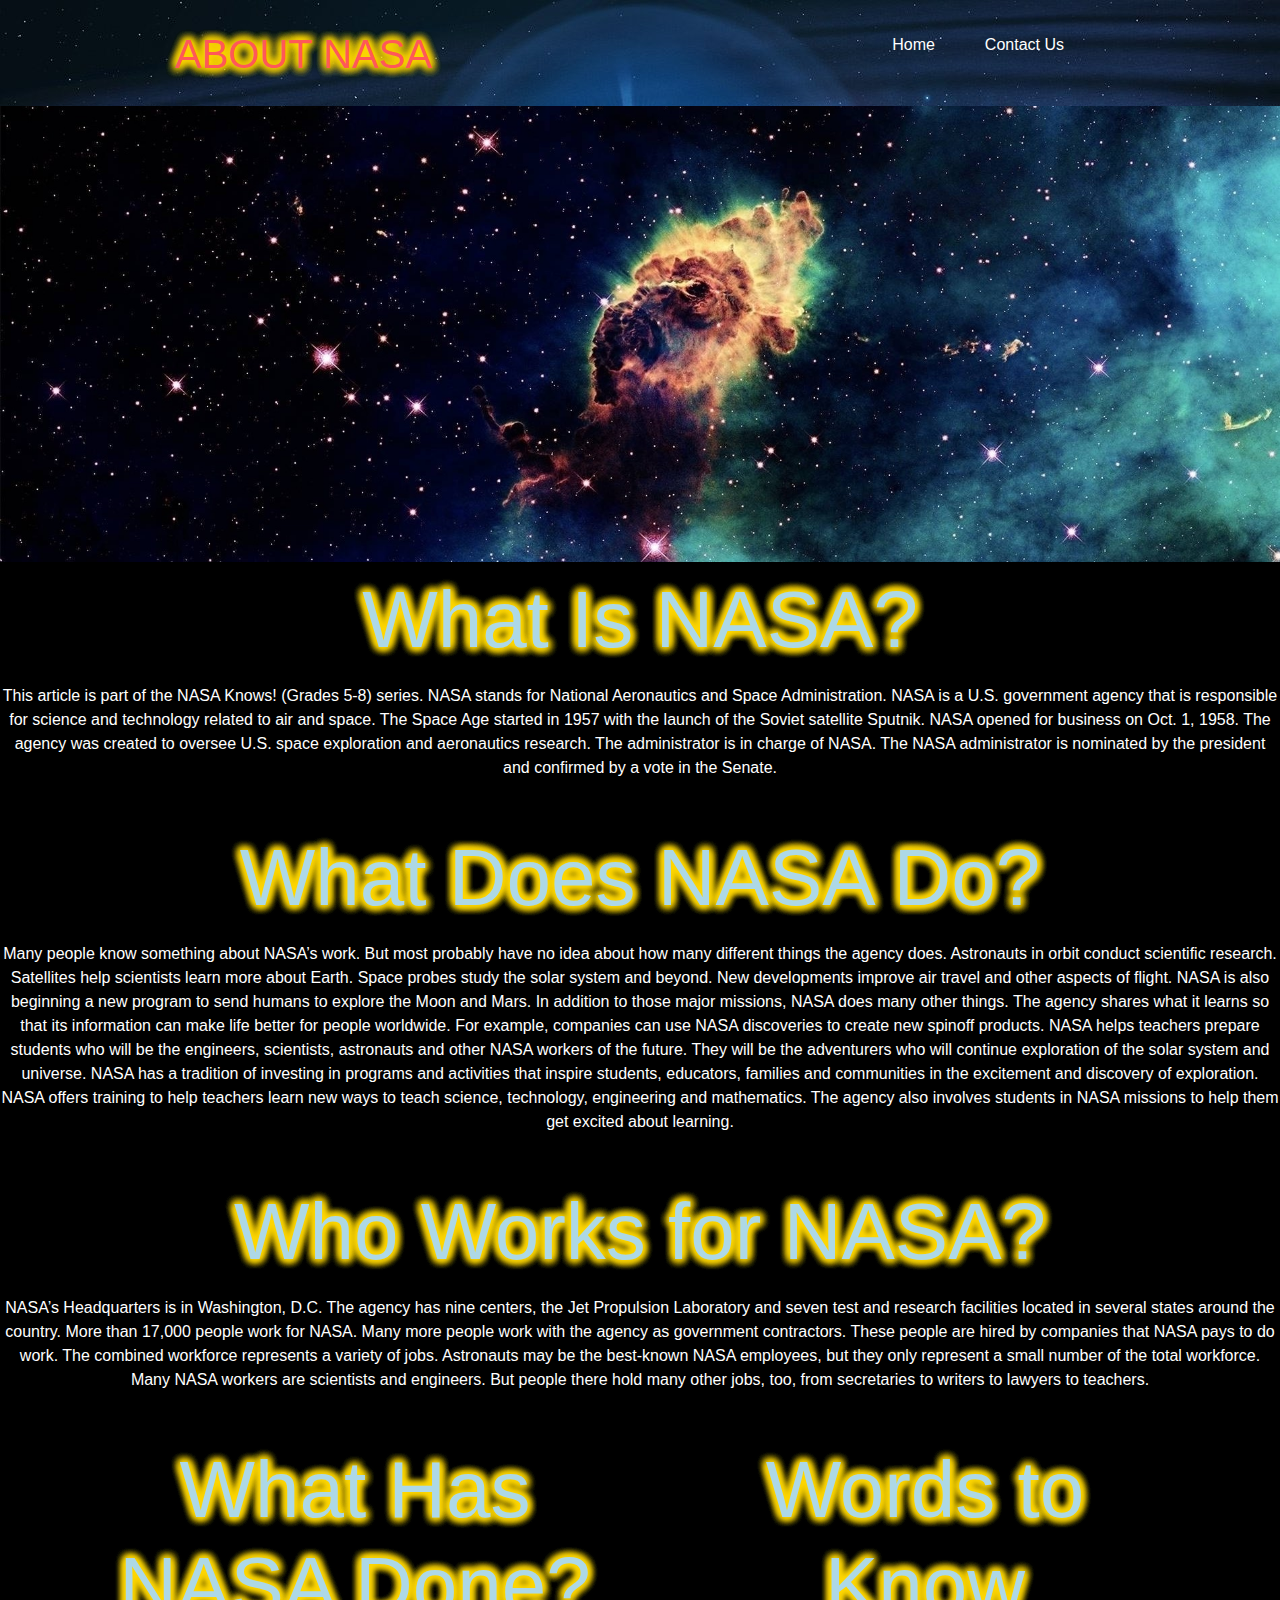
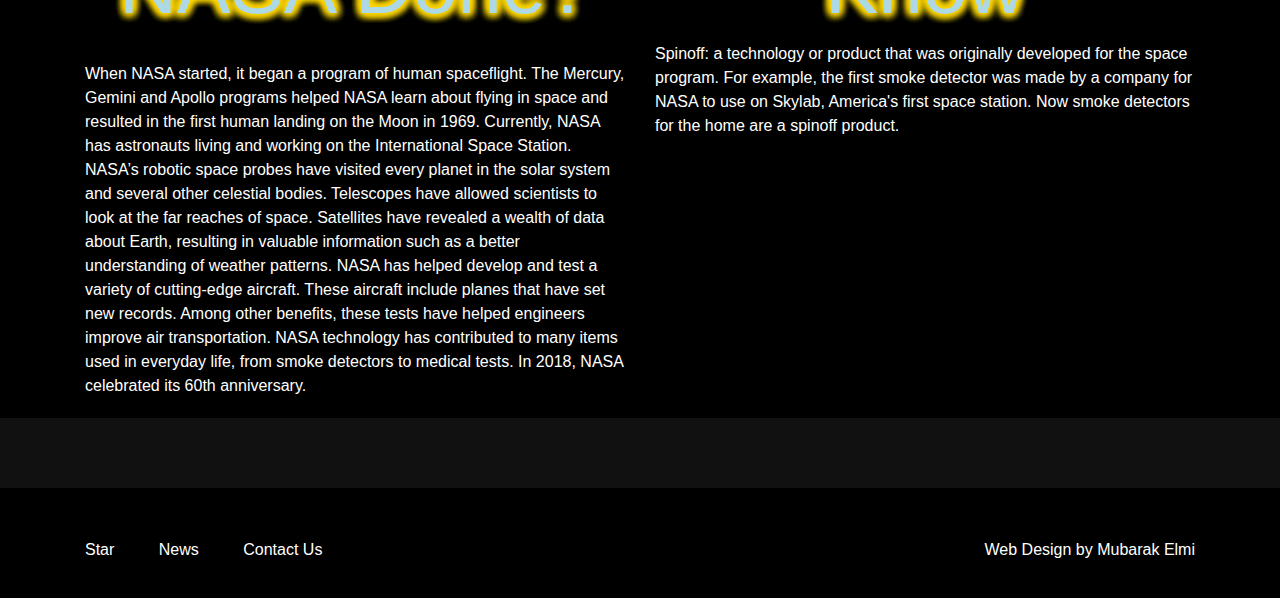
<file: About Nasa.html>
<!DOCTYPE html>
<html lang="en">
<head>
<title>Universe</title>
<link rel="stylesheet" href="https://stackpath.bootstrapcdn.com/bootstrap/4.4.1/css/bootstrap.min.css" 
<link rel="stylesheet" href="https://stackpath.bootstrapcdn.com/font-awesome/4.7.0/css/font-awesome.min.css"
<script src="https://code.jquery.com/jquery-3.4.1.slim.min.js" 
<script src="https://cdn.jsdelivr.net/npm/popper.js@1.16.0/dist/umd/popper.min.js" 
<script src="https://stackpath.bootstrapcdn.com/bootstrap/4.4.1/js/bootstrap.min.js" 
<script src="https://kit.fontawesome.com/a076d05399.js"></script>
  <meta charset="UTF-8">
  <meta name="viewport" content="width=device-width, initial-scale=1.0">
  <meta http-equiv="X-UA-Compatible" content="ie=edge">
  <title>Universe</title>

  <link rel="stylesheet" href="style.css" />
</head>
<body style="background-color:black;">
<header style="background-image: url('foto/gfgf.jpg');">
    <div class="container">
      <div class="brand">
        <h2><span>ABOUT NASA</span></h2>
      </div>

      <div class="mobile-nav">
        <a href="#" class="open-menu">MENU</a>
      </div>

      <nav class="navbar">
        <ul class="menu">
          <li class="menu-item">
            <a href="index.html">Home</a>
          </li>
         
          <li class="menu-item">
            <a href="contact Us.html">Contact Us</a>
          </li>
        </ul>
        <a href="#" class="close-menu">Close Menu</a>
      </nav>
    </div>
  </header>
<img src="foto/Universal-Knowledge1.jpg" class="img-fluid" alt="Responsive image">
<br/>
<h2><center style="color:lightblue">What Is NASA?</center></h2>
<p><center style="color:white">This article is part of the NASA Knows! (Grades 5-8) series.

NASA stands for National Aeronautics and Space Administration. NASA is a U.S. government agency that is responsible for science and technology related to air and space. The Space Age started in 1957 with the launch of the Soviet satellite Sputnik.

NASA opened for business on Oct. 1, 1958. The agency was created to oversee U.S. space exploration and aeronautics research.

The administrator is in charge of NASA. The NASA administrator is nominated by the president and confirmed by a vote in the Senate.</center></p>
<br/>
<h2><center style="color:lightblue">What Does NASA Do?</center></h2>
<p><center style="color:white">Many people know something about NASA’s work. But most probably have no idea about how many different things the agency does. Astronauts in orbit conduct scientific research. Satellites help scientists learn more about Earth. Space probes study the solar system and beyond. New developments improve air travel and other aspects of flight. NASA is also beginning a new program to send humans to explore the Moon and Mars. In addition to those major missions, NASA does many other things. The agency shares what it learns so that its information can make life better for people worldwide. For example, companies can use NASA discoveries to create new spinoff products.

NASA helps teachers prepare students who will be the engineers, scientists, astronauts and other NASA workers of the future. They will be the adventurers who will continue exploration of the solar system and universe. NASA has a tradition of investing in programs and activities that inspire students, educators, families and communities in the excitement and discovery of exploration. NASA offers training to help teachers learn new ways to teach science, technology, engineering and mathematics. The agency also involves students in NASA missions to help them get excited about learning.</center></p>
<br/>
<h2><center style="color:lightblue">Who Works for NASA?</center></h2>
<p><center style="color:white">NASA’s Headquarters is in Washington, D.C. The agency has nine centers, the Jet Propulsion Laboratory and seven test and research facilities located in several states around the country. More than 17,000 people work for NASA. Many more people work with the agency as government contractors. These people are hired by companies that NASA pays to do work. The combined workforce represents a variety of jobs. Astronauts may be the best-known NASA employees, but they only represent a small number of the total workforce. Many NASA workers are scientists and engineers. But people there hold many other jobs, too, from secretaries to writers to lawyers to teachers.</center></p>
<br/>
<section id="about">
 <div class="container">
 <div class="row">
 <div class="col-md-6">
 <h2 style="color:lightblue">What Has NASA Done?</h2>
 <div class="about-content"style="color:white" >
When NASA started, it began a program of human spaceflight. The Mercury, Gemini and Apollo programs helped NASA learn about flying in space and resulted in the first human landing on the Moon in 1969. Currently, NASA has astronauts living and working on the International Space Station.

NASA’s robotic space probes have visited every planet in the solar system and several other celestial bodies. Telescopes have allowed scientists to look at the far reaches of space. Satellites have revealed a wealth of data about Earth, resulting in valuable information such as a better understanding of weather patterns.

NASA has helped develop and test a variety of cutting-edge aircraft. These aircraft include planes that have set new records. Among other benefits, these tests have helped engineers improve air transportation. NASA technology has contributed to many items used in everyday life, from smoke detectors to medical tests.

In 2018, NASA celebrated its 60th anniversary.
 </div>
 
 </div>
 <div class="col-md-6">
 <h2 style="color:lightblue">Words to Know</h2>
<p style="color:white">Spinoff: a technology or product that was originally developed for the space program. For example, the first smoke detector was made by a company for NASA to use on Skylab, America's first space station. Now smoke detectors for the home are a spinoff product.</p>
 </div>
</section>
<!----Footer----->
<footer class="ct-footer">
                <div class="ct-footer-post">
                    <div class="container">
                        <div class="inner-left">
                            <ul>
                                <li>
                                    <a href="https://stars.chromeexperiments.com/">Star</a>
                                </li>
                                <li>
                                    <a href="index.html">News</a>
                                </li>
                                <li>
                                    <a href="contact Us.html">Contact Us</a>
                                </li>
                            </ul>
                        </div>
                        <div class="inner-right">
                         
                            <p>
                               Web Design by Mubarak Elmi 
                            </p>
                        </div>
                    </div>
                </div>
            </footer>

</body>
</html>
</file>
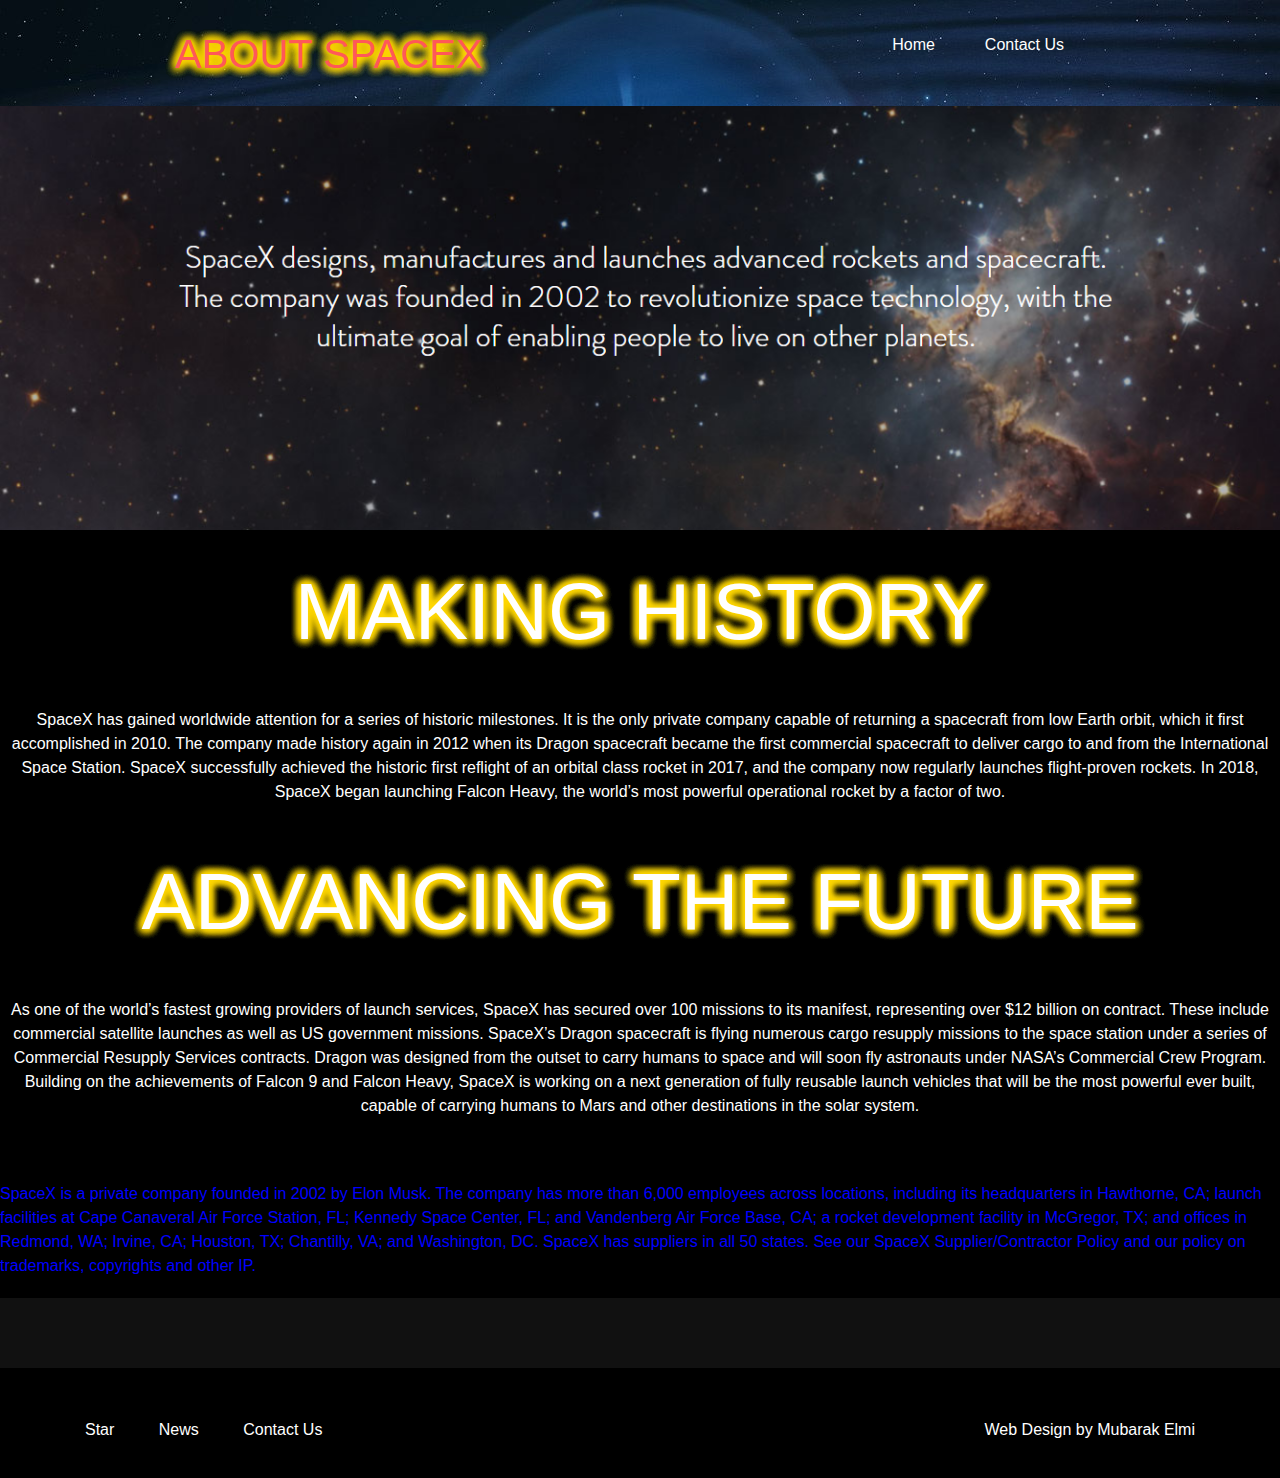
<file: ABOUT SPACEX.html>
<!DOCTYPE html>
<html lang="en">
<head>
<title>Universe</title>
<link rel="stylesheet" href="https://stackpath.bootstrapcdn.com/bootstrap/4.4.1/css/bootstrap.min.css" 
<link rel="stylesheet" href="https://stackpath.bootstrapcdn.com/font-awesome/4.7.0/css/font-awesome.min.css"
<script src="https://code.jquery.com/jquery-3.4.1.slim.min.js" 
<script src="https://cdn.jsdelivr.net/npm/popper.js@1.16.0/dist/umd/popper.min.js" 
<script src="https://stackpath.bootstrapcdn.com/bootstrap/4.4.1/js/bootstrap.min.js" 
<script src="https://kit.fontawesome.com/a076d05399.js"></script>
  <meta charset="UTF-8">
  <meta name="viewport" content="width=device-width, initial-scale=1.0">
  <meta http-equiv="X-UA-Compatible" content="ie=edge">
  <title>Universe</title>

  <link rel="stylesheet" href="style.css" />
</head>
<body style="background-color:black;">
<header style="background-image: url('foto/gfgf.jpg');">
    <div class="container">
      <div class="brand">
        <h2><span>ABOUT SPACEX</span></h2>
      </div>

      <div class="mobile-nav">
        <a href="#" class="open-menu">MENU</a>
      </div>

      <nav class="navbar">
        <ul class="menu">
          <li class="menu-item">
            <a href="index.html">Home</a>
          </li>
          
          <li class="menu-item">
            <a href="contact Us.html">Contact Us</a>
          </li>
        </ul>
        <a href="#" class="close-menu">Close Menu</a>
      </nav>
    </div>
  </header>
<img src="foto/Ekran Görüntüsü34.png" class="img-fluid" alt="Responsive image">
<br/>
<br/>
<h2 ><center style="color:white">MAKING HISTORY</center></h2>
<br/>
<p ><center style="color:white">SpaceX has gained worldwide attention for a series of historic milestones. It is the only private company capable of returning a spacecraft from low Earth orbit, which it first accomplished in 2010. The company made history again in 2012 when its Dragon spacecraft became the first commercial spacecraft to deliver cargo to and from the International Space Station.

SpaceX successfully achieved the historic first reflight of an orbital class rocket in 2017, and the company now regularly launches flight-proven rockets. In 2018, SpaceX began launching Falcon Heavy, the world’s most powerful operational rocket by a factor of two.</center></p>
<br/>
<h2 ><center style="color:white">ADVANCING THE FUTURE</center></h2>
<br/>
<p ><center style="color:white"> As one of the world’s fastest growing providers of launch services, SpaceX has secured over 100 missions to its manifest, representing over $12 billion on contract. These include commercial satellite launches as well as US government missions. SpaceX’s Dragon spacecraft is flying numerous cargo resupply missions to the space station under a series of Commercial Resupply Services contracts. Dragon was designed from the outset to carry humans to space and will soon fly astronauts under NASA’s Commercial Crew Program.

Building on the achievements of Falcon 9 and Falcon Heavy, SpaceX is working on a next generation of fully reusable launch vehicles that will be the most powerful ever built, capable of carrying humans to Mars and other destinations in the solar system.</center></p>
<br/>
<br/>
<p style="color:blue">SpaceX is a private company founded in 2002 by Elon Musk. The company has more than 6,000 employees across locations, including its headquarters in Hawthorne, CA; launch facilities at Cape Canaveral Air Force Station, FL; Kennedy Space Center, FL; and Vandenberg Air Force Base, CA; a rocket development facility in McGregor, TX; and offices in Redmond, WA; Irvine, CA; Houston, TX; Chantilly, VA; and Washington, DC. SpaceX has suppliers in all 50 states. See our SpaceX Supplier/Contractor Policy and our policy on trademarks, copyrights and other IP.</p>

<!----Footer----->
<footer class="ct-footer">
                <div class="ct-footer-post">
                    <div class="container">
                        <div class="inner-left">
                            <ul>
                                <li>
                                    <a href="https://stars.chromeexperiments.com/">Star</a>
                                </li>
                                <li>
                                    <a href="index.html">News</a>
                                </li>
                                <li>
                                    <a href="contact Us.html">Contact Us</a>
                                </li>
                            </ul>
                        </div>
                        <div class="inner-right">
                         
                            <p>
                               Web Design by Mubarak Elmi 
                            </p>
                        </div>
                    </div>
                </div>
            </footer>

</body>
</html>
</file>
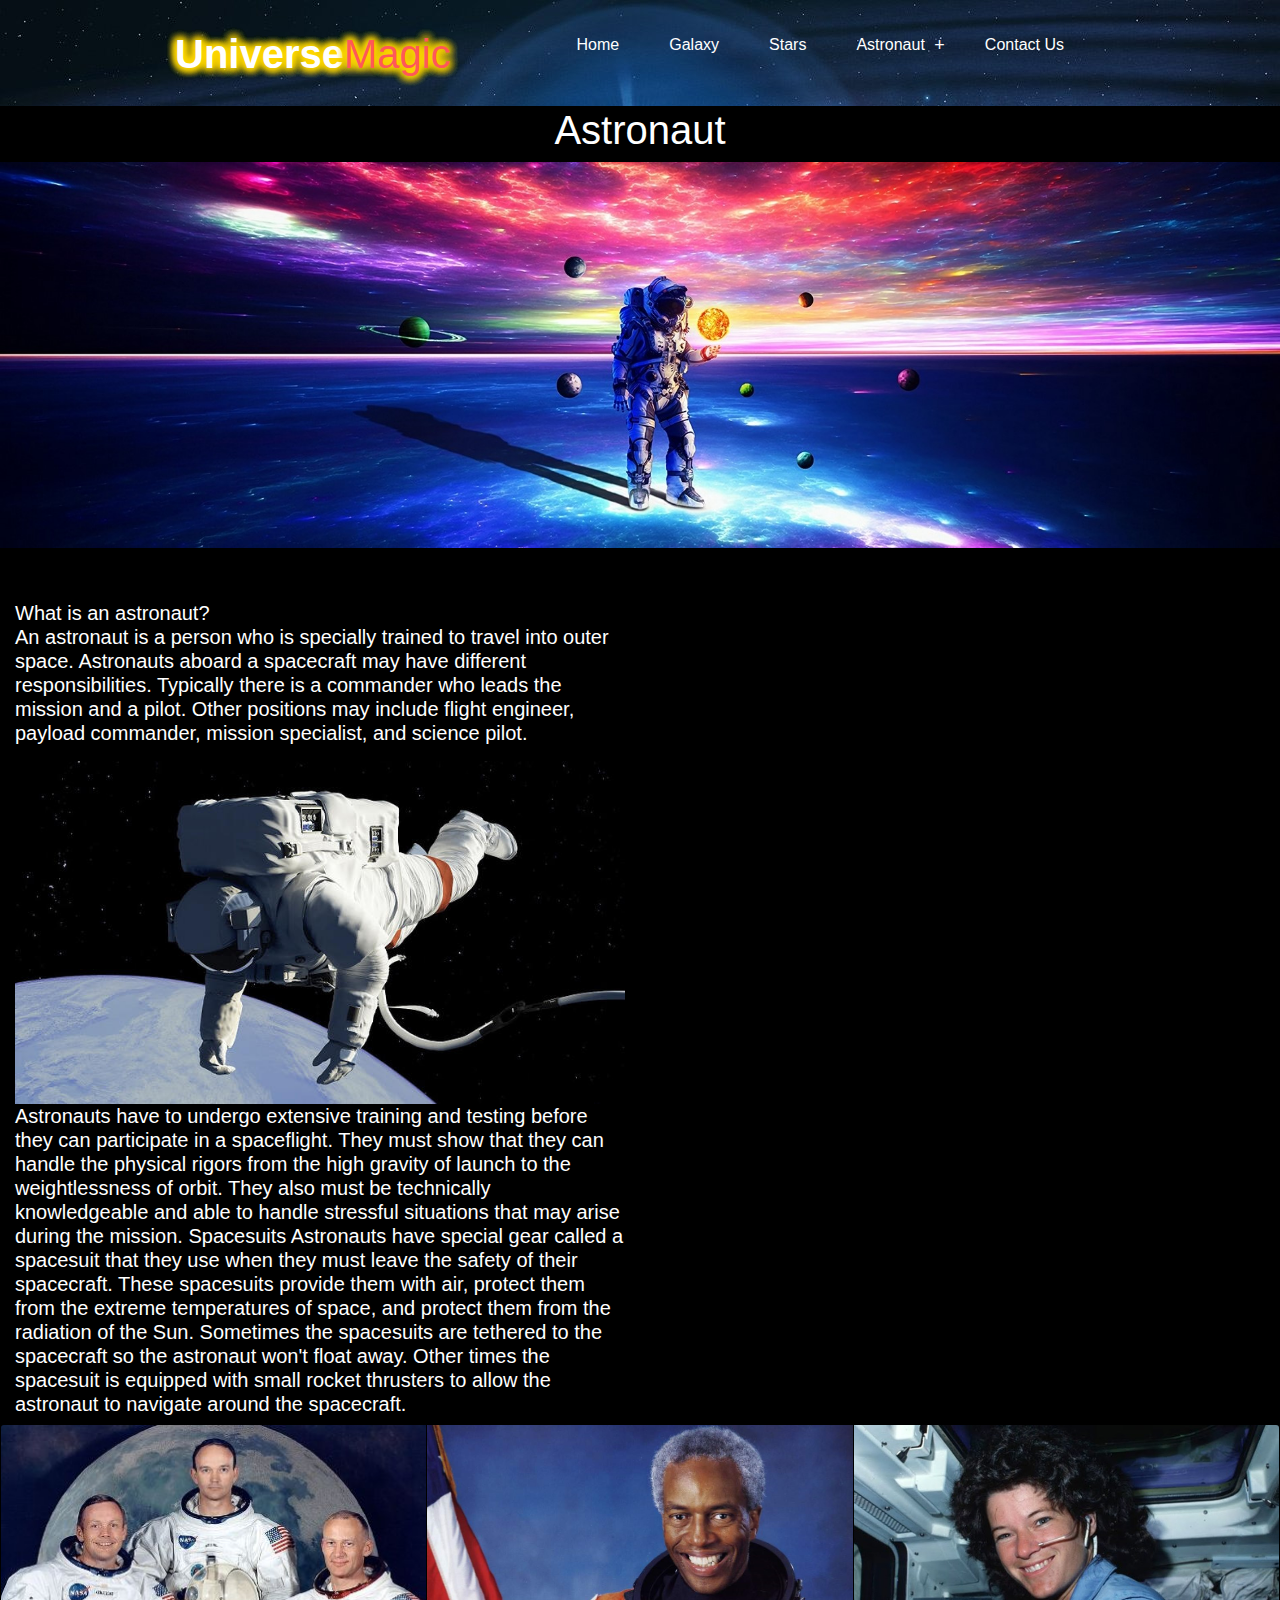
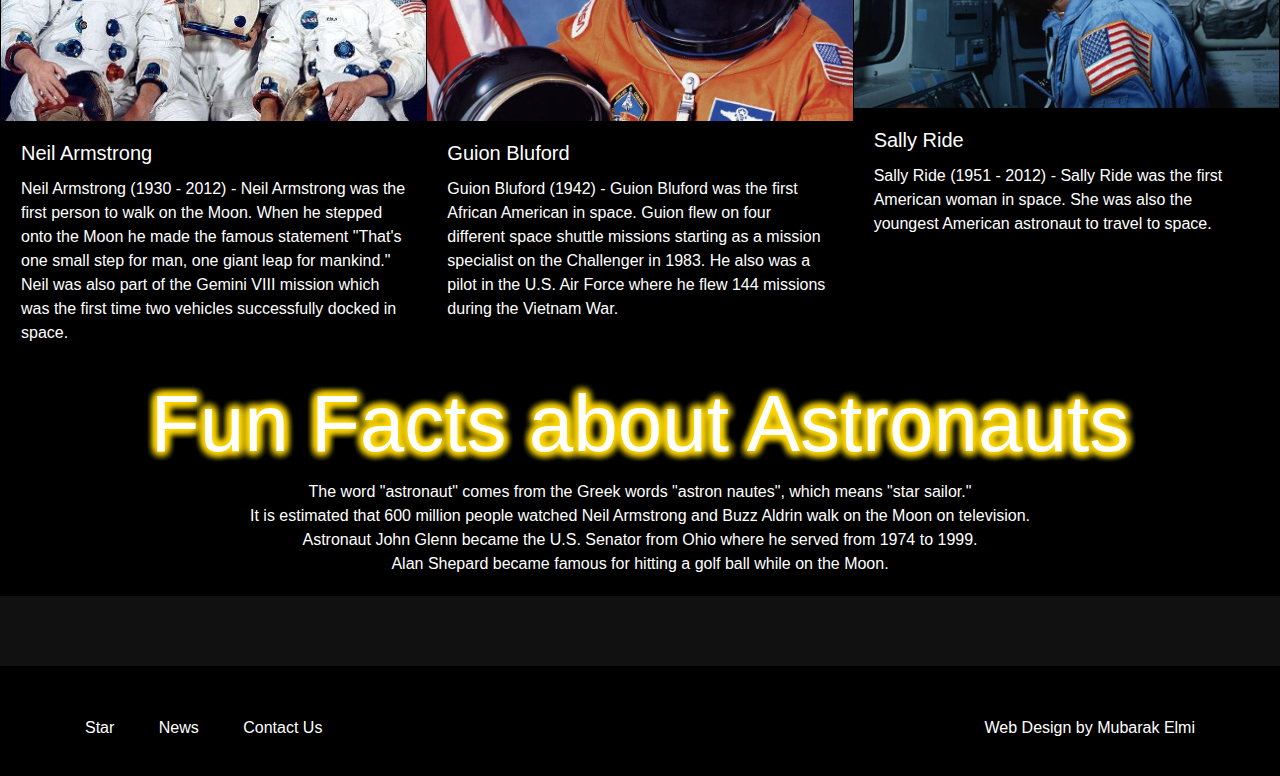
<file: Astronaut.html>
<!DOCTYPE html>
<html lang="en">
<head>
<link rel="stylesheet" href="https://stackpath.bootstrapcdn.com/bootstrap/4.4.1/css/bootstrap.min.css" 
<link rel="stylesheet" href="https://stackpath.bootstrapcdn.com/font-awesome/4.7.0/css/font-awesome.min.css"
<script src="https://code.jquery.com/jquery-3.4.1.slim.min.js" 
<script src="https://cdn.jsdelivr.net/npm/popper.js@1.16.0/dist/umd/popper.min.js" 
<script src="https://stackpath.bootstrapcdn.com/bootstrap/4.4.1/js/bootstrap.min.js" 
<script src="https://kit.fontawesome.com/a076d05399.js"></script>
  <meta charset="UTF-8">
  <meta name="viewport" content="width=device-width, initial-scale=1.0">
  <meta http-equiv="X-UA-Compatible" content="ie=edge">
  <title>Universe</title>

  <link rel="stylesheet" href="style.css" />
</head>
<body style="background-color:black;">
<header style="background-image: url('foto/gfgf.jpg');">
    <div class="container">
      <div class="brand">
        <h2>Universe<span>Magic</span></h2>
      </div>

      <div class="mobile-nav">
        <a href="#" class="open-menu">MENU</a>
      </div>

      <nav class="navbar">
        <ul class="menu">
          <li class="menu-item">
            <a href="index.html">Home</a>
          </li>
          <li class="menu-item">
            <a href="Galaxy.html">Galaxy</a>
          </li>
		   <li class="menu-item">
            <a href="https://stars.chromeexperiments.com/">Stars</a>
          </li>
          <li class="menu-item has-sub-menu">
            <a href="Astronaut.html">Astronaut</a>

            <ul class="sub-menu">
              <li class="menu-item">
                <a href="Nasa.html">Nasa</a>
              </li>
              
              <li class="menu-item has-sub-menu">
                <a href="space x.html">space x</a>
                
                <ul class="sub-menu">
                  <li class="menu-item">
                    <a href="Moon.html">Moon</a>
                  </li>
                  <li class="menu-item">
                    <a href="Sun.html">Sun</a>
                  </li>
                </ul>
              </li>
            </ul>
          </li>
          <li class="menu-item">
            <a href="contact Us.html">Contact Us</a>
          </li>
        </ul>
        <a href="#" class="close-menu">Close Menu</a>
      </nav>
    </div>
  </header>
<h1 style="color:white"><center>Astronaut</center></h1>
<img src="foto/wallpapersden.com_astronaut-exploring-space_1920x1081.jpg" class="img-fluid" alt="Responsive image">
<br>
<hr>
<div class="col-md-6">

 <div class="about-content">
<h5 style="color:white">What is an astronaut?
<p>An astronaut is a person who is specially trained to travel into outer space. Astronauts aboard a spacecraft may have different responsibilities. Typically there is a commander who leads the mission and a pilot. Other positions may include flight engineer, payload commander, mission specialist, and science pilot.</p></h5>
 </div>
 <img src="foto/5a3920a27152d82690fae2ef.jpg" class="img-fluid" alt="Responsive image">
 <h5 style="color:white">Astronauts have to undergo extensive training and testing before they can participate in a spaceflight. They must show that they can handle the physical rigors from the high gravity of launch to the weightlessness of orbit. They also must be technically knowledgeable and able to handle stressful situations that may arise during the mission.
Spacesuits

Astronauts have special gear called a spacesuit that they use when they must leave the safety of their spacecraft. These spacesuits provide them with air, protect them from the extreme temperatures of space, and protect them from the radiation of the Sun. Sometimes the spacesuits are tethered to the spacecraft so the astronaut won't float away. Other times the spacesuit is equipped with small rocket thrusters to allow the astronaut to navigate around the spacecraft.</h5>
 </div>
 <div class="card-group" >
  <div class="card"style="background-color:black">
    <img src="foto/astronaut_apollo11.jpg" class="card-img-top" >
    <div class="card-body">
      <h5 class="card-title"style="color:white">Neil Armstrong</h5>
      <p class="card-text"style="color:white">Neil Armstrong (1930 - 2012) - Neil Armstrong was the first person to walk on the Moon. When he stepped onto the Moon he made the famous statement "That's one small step for man, one giant leap for mankind." Neil was also part of the Gemini VIII mission which was the first time two vehicles successfully docked in space.</p>
      
    </div>
  </div>
  <div class="card"style="background-color:black">
    <img src="foto/6755h1.jpg" class="card-img-top">
    <div class="card-body">
      <h5 class="card-title"style="color:white">Guion Bluford </h5>
      <p class="card-text"style="color:white">Guion Bluford (1942) - Guion Bluford was the first African American in space. Guion flew on four different space shuttle missions starting as a mission specialist on the Challenger in 1983. He also was a pilot in the U.S. Air Force where he flew 144 missions during the Vietnam War.</p>
      
    </div>
  </div>
  <div class="card"style="background-color:black">
    <img src="foto/sally-ride-filmloverss.jpg" class="card-img-top">
	
    <div class="card-body">
      <h5 class="card-title"style="color:white">Sally Ride</h5>
      <p class="card-text"style="color:white">Sally Ride (1951 - 2012) - Sally Ride was the first American woman in space. She was also the youngest American astronaut to travel to space.</p>
      
    </div>
  </div>
</div>
<h2 style="color:white"><center>Fun Facts about Astronauts</center></h2>
<ul>
<li style="color:white"><center>The word "astronaut" comes from the Greek words "astron nautes", which means "star sailor."</center></li>
<li style="color:white"><center>It is estimated that 600 million people watched Neil Armstrong and Buzz Aldrin walk on the Moon on television.</center></li>
<li style="color:white"><center>Astronaut John Glenn became the U.S. Senator from Ohio where he served from 1974 to 1999.</center></li>
<li style="color:white"><center>Alan Shepard became famous for hitting a golf ball while on the Moon.</center></li>
</ul>
<!----Footer----->
<footer class="ct-footer">
                <div class="ct-footer-post">
                    <div class="container">
                        <div class="inner-left">
                            <ul>
                                <li>
                                    <a href="https://stars.chromeexperiments.com/">Star</a>
                                </li>
                                <li>
                                    <a href="index.html">News</a>
                                </li>
                                <li>
                                    <a href="contact Us.html">Contact Us</a>
                                </li>
                            </ul>
                        </div>
                        <div class="inner-right">
                         
                            <p>
                               Web Design by Mubarak Elmi 
                            </p>
                        </div>
                    </div>
                </div>
            </footer>

</body>
</html>
</file>
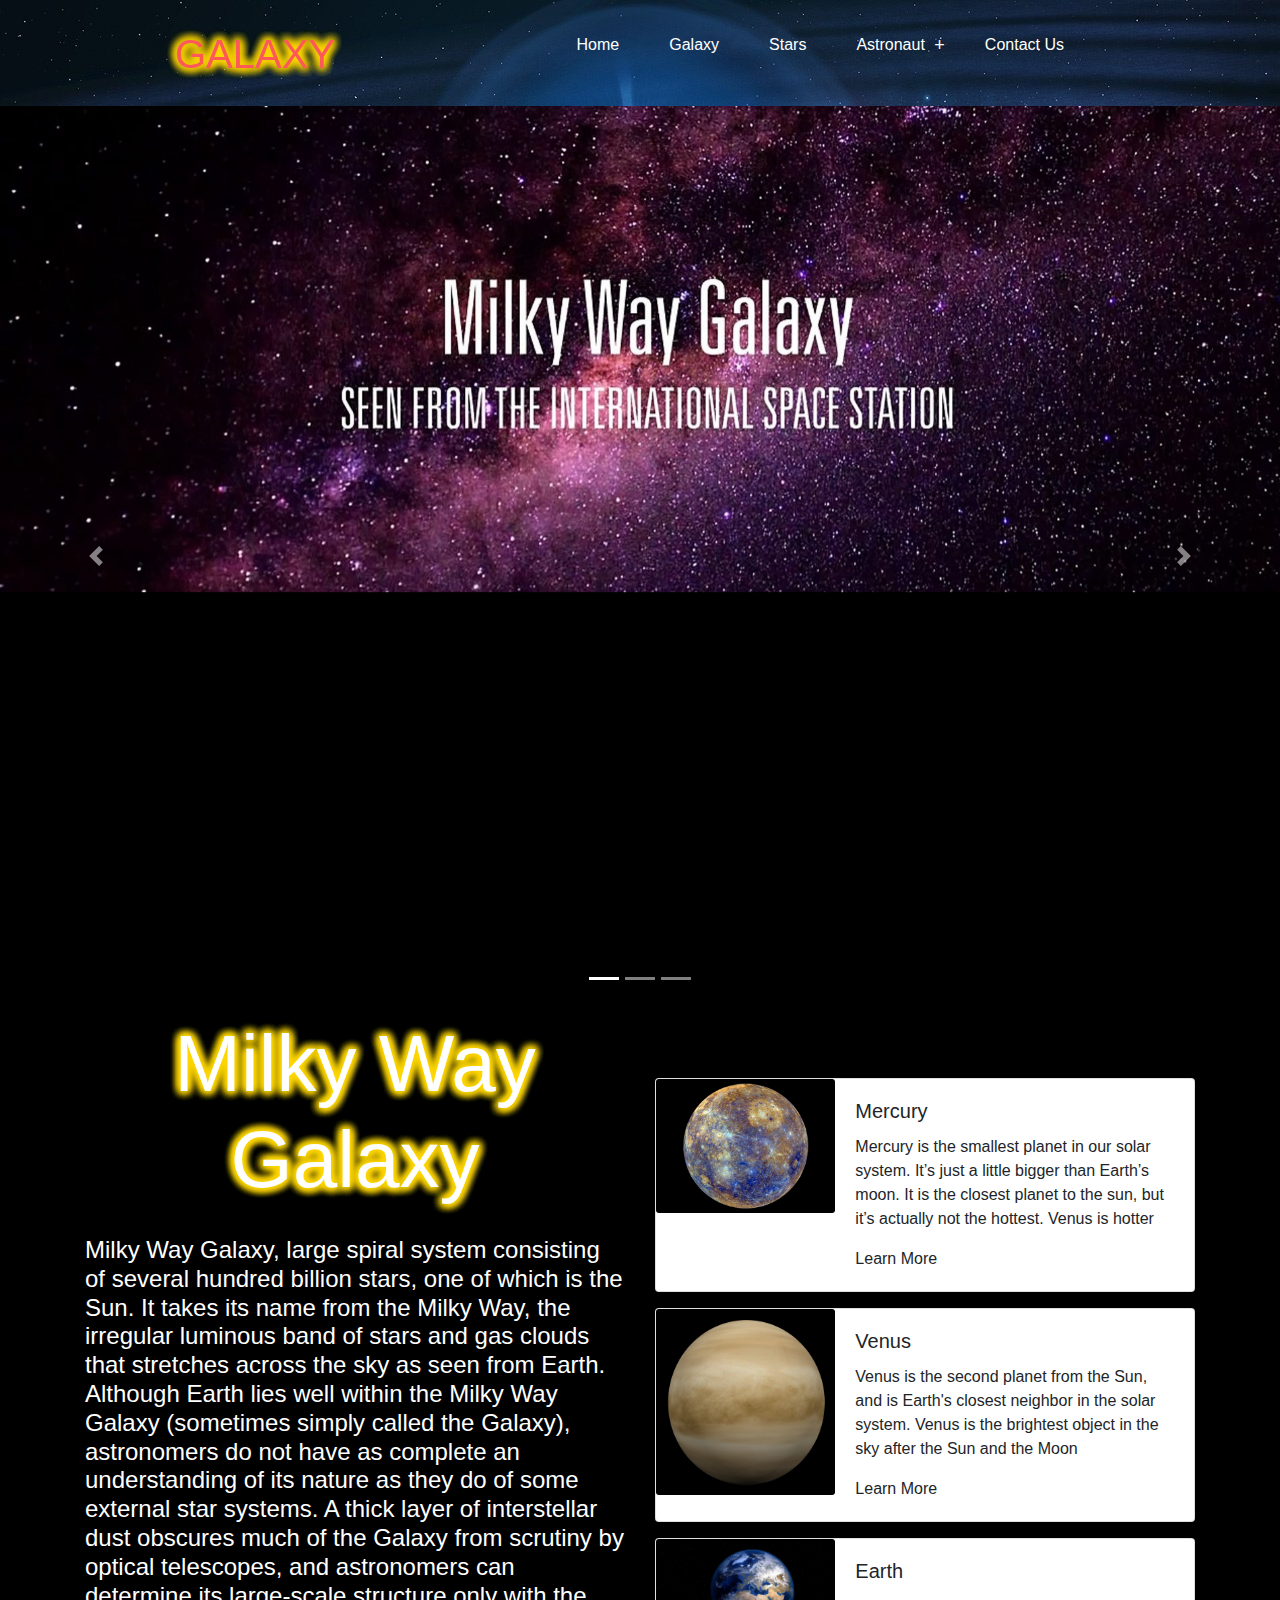
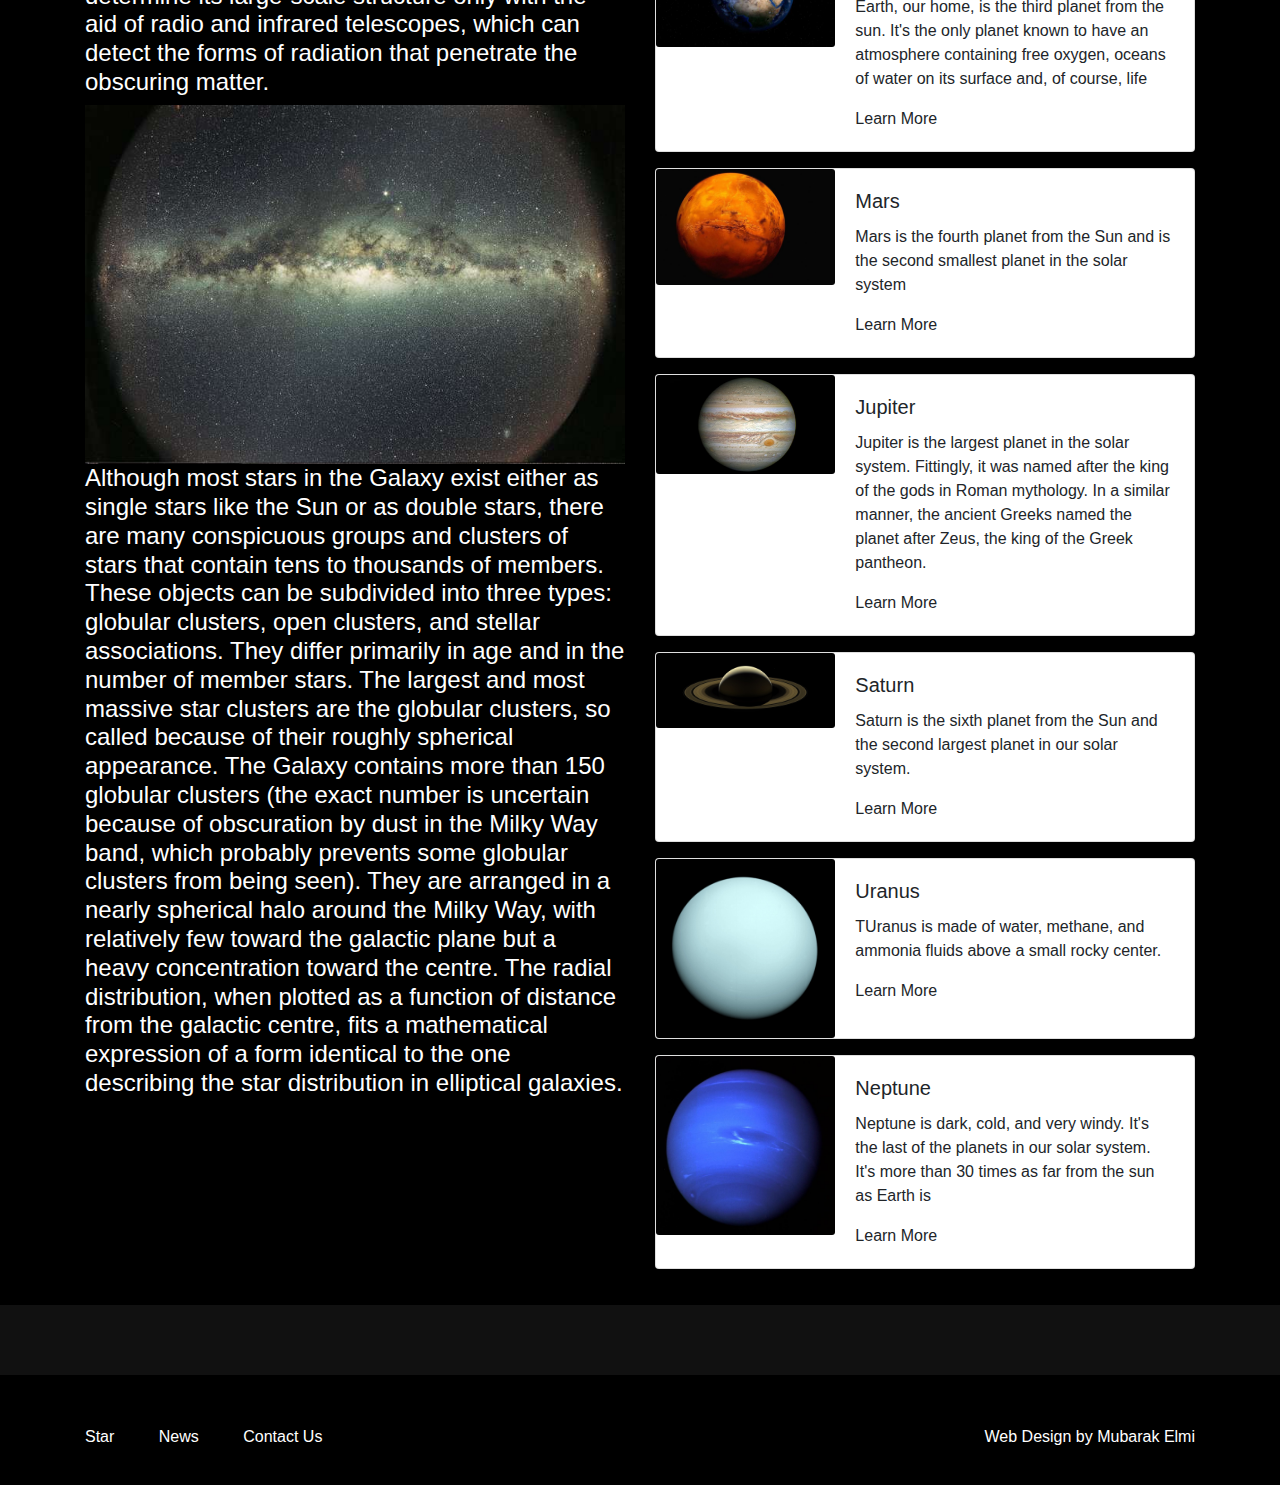
<file: Galaxy.html>
<!DOCTYPE html>
<html lang="en">
<head>
<link rel="stylesheet" href="https://stackpath.bootstrapcdn.com/bootstrap/4.4.1/css/bootstrap.min.css" 
<link rel="stylesheet" href="https://stackpath.bootstrapcdn.com/font-awesome/4.7.0/css/font-awesome.min.css"
<script src="https://code.jquery.com/jquery-3.4.1.slim.min.js" 
<script src="https://cdn.jsdelivr.net/npm/popper.js@1.16.0/dist/umd/popper.min.js" 
<script src="https://stackpath.bootstrapcdn.com/bootstrap/4.4.1/js/bootstrap.min.js" 
<script src="https://kit.fontawesome.com/a076d05399.js"></script>
  <meta charset="UTF-8">
  <meta name="viewport" content="width=device-width, initial-scale=1.0">
  <meta http-equiv="X-UA-Compatible" content="ie=edge">
  <title>Universe</title>

  <link rel="stylesheet" href="style.css" />
</head>
<body style="background-color:black;">
<header style="background-image: url('foto/gfgf.jpg');">
    <div class="container">
      <div class="brand">
        <h2><span>GALAXY</span></h2>
      </div>

      <div class="mobile-nav">
        <a href="#" class="open-menu">MENU</a>
      </div>

      <nav class="navbar">
        <ul class="menu">
          <li class="menu-item">
            <a href="index.html">Home</a>
          </li>
          <li class="menu-item">
            <a href="Galaxy.html">Galaxy</a>
          </li>
		   <li class="menu-item">
            <a href="https://stars.chromeexperiments.com/">Stars</a>
          </li>
          <li class="menu-item has-sub-menu">
            <a href="Astronaut.html">Astronaut</a>

            <ul class="sub-menu">
              <li class="menu-item">
                <a href="Nasa.html">Nasa</a>
              </li>
              
              <li class="menu-item has-sub-menu">
                <a href="space x.html">space x</a>
                
                <ul class="sub-menu">
                  <li class="menu-item">
                    <a href="Moon.html">Moon</a>
                  </li>
                  <li class="menu-item">
                    <a href="Sun.html">Sun</a>
                  </li>
                </ul>
              </li>
            </ul>
          </li>
          <li class="menu-item">
            <a href="contact Us.html">Contact Us</a>
          </li>
        </ul>
        <a href="#" class="close-menu">Close Menu</a>
      </nav>
    </div>
  </header>
</section>
 <!--slider--->
<div id="carouselExampleIndicators" class="carousel slide" data-ride="carousel"><!-----bootstrap kullandım--->
  <ol class="carousel-indicators">
    <li data-target="#carouselExampleIndicators" data-slide-to="0" class="active"></li>
    <li data-target="#carouselExampleIndicators" data-slide-to="1"></li>
    <li data-target="#carouselExampleIndicators" data-slide-to="2"></li>
  </ol>
  <div class="carousel-inner">
    <div class="carousel-item active">
      <img src="foto/my.jpg" class="d-block w-100">
    </div>
    <div class="carousel-item">
      <img src="foto/earth.jpg" class="d-block w-100">
    </div>
    <div class="carousel-item">
      <img src="foto/maxresdefault (1).jpg" class="d-block w-100">
    </div>
  </div>
  <a class="carousel-control-prev" href="#carouselExampleIndicators" role="button" data-slide="prev"><!--- sağ ve sol tuşlerı-->
    <span class="carousel-control-prev-icon" aria-hidden="true"></span>
    <span class="sr-only">Previous</span>
  </a>
  <a class="carousel-control-next" href="#carouselExampleIndicators" role="button" data-slide="next"><!--- sağ ve sol tuşlerı-->
    <span class="carousel-control-next-icon" aria-hidden="true"></span>
    <span class="sr-only">Next</span>
  </a>
</div>
<section id="about">
 <div class="container">
 <div class="row">
 <div class="col-md-6">
 <h2>Milky Way Galaxy</h2>
 <div class="about-content">
<h4 style="color:white">Milky Way Galaxy, large spiral system consisting of several hundred billion stars, one of which is the Sun. It takes its name from the Milky Way, the irregular luminous band of stars and gas clouds that stretches across the sky as seen from Earth. Although Earth lies well within the Milky Way Galaxy (sometimes simply called the Galaxy), astronomers do not have as complete an understanding of its nature as they do of some external star systems. A thick layer of interstellar dust obscures much of the Galaxy from scrutiny by optical telescopes, and astronomers can determine its large-scale structure only with the aid of radio and infrared telescopes, which can detect the forms of radiation that penetrate the obscuring matter.</h4>
 </div>
 <img src="foto/Milky-Way-Galaxy-Earth.jpg" class="img-fluid" alt="Responsive image">
 <h4 style="color:white">Although most stars in the Galaxy exist either as single stars like the Sun or as double stars, there are many conspicuous groups and clusters of stars that contain tens to thousands of members. These objects can be subdivided into three types: globular clusters, open clusters, and stellar associations. They differ primarily in age and in the number of member stars.
The largest and most massive star clusters are the globular clusters, so called because of their roughly spherical appearance. The Galaxy contains more than 150 globular clusters (the exact number is uncertain because of obscuration by dust in the Milky Way band, which probably prevents some globular clusters from being seen). They are arranged in a nearly spherical halo around the Milky Way, with relatively few toward the galactic plane but a heavy concentration toward the centre. The radial distribution, when plotted as a function of distance from the galactic centre, fits a mathematical expression of a form identical to the one describing the star distribution in elliptical galaxies.</h4>
 </div>
 <div class="col-md-6">
  <br/>
  <br/>
  <br/>
<div class="card mb-3" style="max-width: 540px;">
  <div class="row no-gutters">
    <div class="col-md-4">
      <img src="foto/5c9a18b8c6cc50382d262f62.jpg" class="card-img" >
    </div>
    <div class="col-md-8">
      <div class="card-body">
        <h5 class="card-title">Mercury</h5>
        <p class="card-text">
Mercury is the smallest planet in our solar system. It’s just a little bigger than Earth’s moon. It is the closest planet to the sun, but it’s actually not the hottest. Venus is hotter</p>
       <a href="https://spaceplace.nasa.gov/all-about-mercury/en/"target="_blank class="btn btn-primary">Learn More</a>
      </div>
    </div>
  </div>
</div>
<div class="card mb-3" style="max-width: 540px;">
  <div class="row no-gutters">
    <div class="col-md-4">
      <img src="foto/Venus_clouds.jpg" class="card-img" >
    </div>
    <div class="col-md-8">
      <div class="card-body">
        <h5 class="card-title">Venus</h5>
        <p class="card-text">Venus is the second planet from the Sun, and is Earth's closest neighbor in the solar system. Venus is the brightest object in the sky after the Sun and the Moon</p>
        <a href="https://www.nasa.gov/audience/forstudents/5-8/features/F_The_Planet_Venus_5-8.html"target="_blank class="btn btn-primary">Learn More</a>
      </div>
    </div>
  </div>
</div>
<div class="card mb-3" style="max-width: 540px;">
  <div class="row no-gutters">
    <div class="col-md-4">
      <img src="foto/earth.jpg" class="card-img">
    </div>
    <div class="col-md-8">
      <div class="card-body">
        <h5 class="card-title">Earth</h5>
        <p class="card-text">
Earth, our home, is the third planet from the sun. It's the only planet known to have an atmosphere containing free oxygen, oceans of water on its surface and, of course, life</p>
        <a href="https://www.space.com/54-earth-history-composition-and-atmosphere.html"target="_blank class="btn btn-primary">Learn More</a>
      </div>
    </div>
  </div>
</div>
<div class="card mb-3" style="max-width: 540px;">
  <div class="row no-gutters">
    <div class="col-md-4">
      <img src="foto/740x479-dunya-marstaki-yasama-hazir-degil-1569911502859.jpg" class="card-img" >
    </div>
    <div class="col-md-8">
      <div class="card-body">
        <h5 class="card-title">Mars</h5>
        <p class="card-text">Mars is the fourth planet from the Sun and is the second smallest planet in the solar system</p>
        <a href="https://space-facts.com/mars/"target="_blank class="btn btn-primary">Learn More</a>
      </div>
    </div>
  </div>
</div>
<div class="card mb-3" style="max-width: 540px;">
  <div class="row no-gutters">
    <div class="col-md-4">
      <img src="foto/Jupiter-high-resolution-640x353.jpg" class="card-img">
    </div>
    <div class="col-md-8">
      <div class="card-body">
        <h5 class="card-title">Jupiter</h5>
        <p class="card-text">Jupiter is the largest planet in the solar system. Fittingly, it was named after the king of the gods in Roman mythology. In a similar manner, the ancient Greeks named the planet after Zeus, the king of the Greek pantheon.</p>
        <a href="https://www.space.com/7-jupiter-largest-planet-solar-system.html"target="_blank class="btn btn-primary">Learn More</a>
      </div>
    </div>
  </div>
</div>
<div class="card mb-3" style="max-width: 540px;">
  <div class="row no-gutters">
    <div class="col-md-4">
      <img src="foto/Cassini_s_farewell_mosaic_of_Saturn_pillars.jpg" class="card-img">
    </div>
    <div class="col-md-8">
      <div class="card-body">
        <h5 class="card-title">Saturn</h5>
        <p class="card-text">Saturn is the sixth planet from the Sun and the second largest planet in our solar system.</p>
        <a href="https://solarsystem.nasa.gov/planets/saturn/overview/"target="_blank class="btn btn-primary">Learn More</a>
      </div>
    </div>
  </div>
</div>
<div class="card mb-3" style="max-width: 540px;">
  <div class="row no-gutters">
    <div class="col-md-4">
      <img src="foto/Uranus2.jpg" class="card-img" >
    </div>
    <div class="col-md-8">
      <div class="card-body">
        <h5 class="card-title">Uranus</h5>
        <p class="card-text">TUranus is made of water, methane, and ammonia fluids above a small rocky center.</p>
        <a href="https://spaceplace.nasa.gov/all-about-uranus/en/"target="_blank class="btn btn-primary">Learn More</a>
      </div>
    </div>
  </div>
</div>
<div class="card mb-3" style="max-width: 540px;">
  <div class="row no-gutters">
    <div class="col-md-4">
      <img src="foto/neptune-voyager2-8-25-1989-e1566590304644.jpg" class="card-img" >
    </div>
    <div class="col-md-8">
      <div class="card-body">
        <h5 class="card-title">Neptune</h5>
        <p class="card-text">Neptune is dark, cold, and very windy. It's the last of the planets in our solar system. It's more than 30 times as far from the sun as Earth is</p>
        <a href="https://spaceplace.nasa.gov/all-about-neptune/en/"target="_blank class="btn btn-primary">Learn More</a>
      </div>
    </div>
  </div>
</div>

 </div>
</section>


<!----Footer----->
<footer class="ct-footer">
                <div class="ct-footer-post">
                    <div class="container">
                        <div class="inner-left">
                            <ul>
                                <li>
                                    <a href="https://stars.chromeexperiments.com/">Star</a>
                                </li>
                                <li>
                                    <a href="index.html">News</a>
                                </li>
                                <li>
                                    <a href="contact Us.html">Contact Us</a>
                                </li>
                            </ul>
                        </div>
                        <div class="inner-right">
                         
                            <p>
                               Web Design by Mubarak Elmi 
                            </p>
                        </div>
                    </div>
                </div>
            </footer>
<script src="script.js"></script>
<script src="https://code.jquery.com/jquery-3.3.1.slim.min.js"></script>
<script src="https://cdnjs.cloudflare.com/ajax/libs/popper.js/1.14.7/umd/popper.min.js"></script>
<script src="https://stackpath.bootstrapcdn.com/bootstrap/4.3.1/js/bootstrap.min.js"></script>
</body>
</html>
</file>
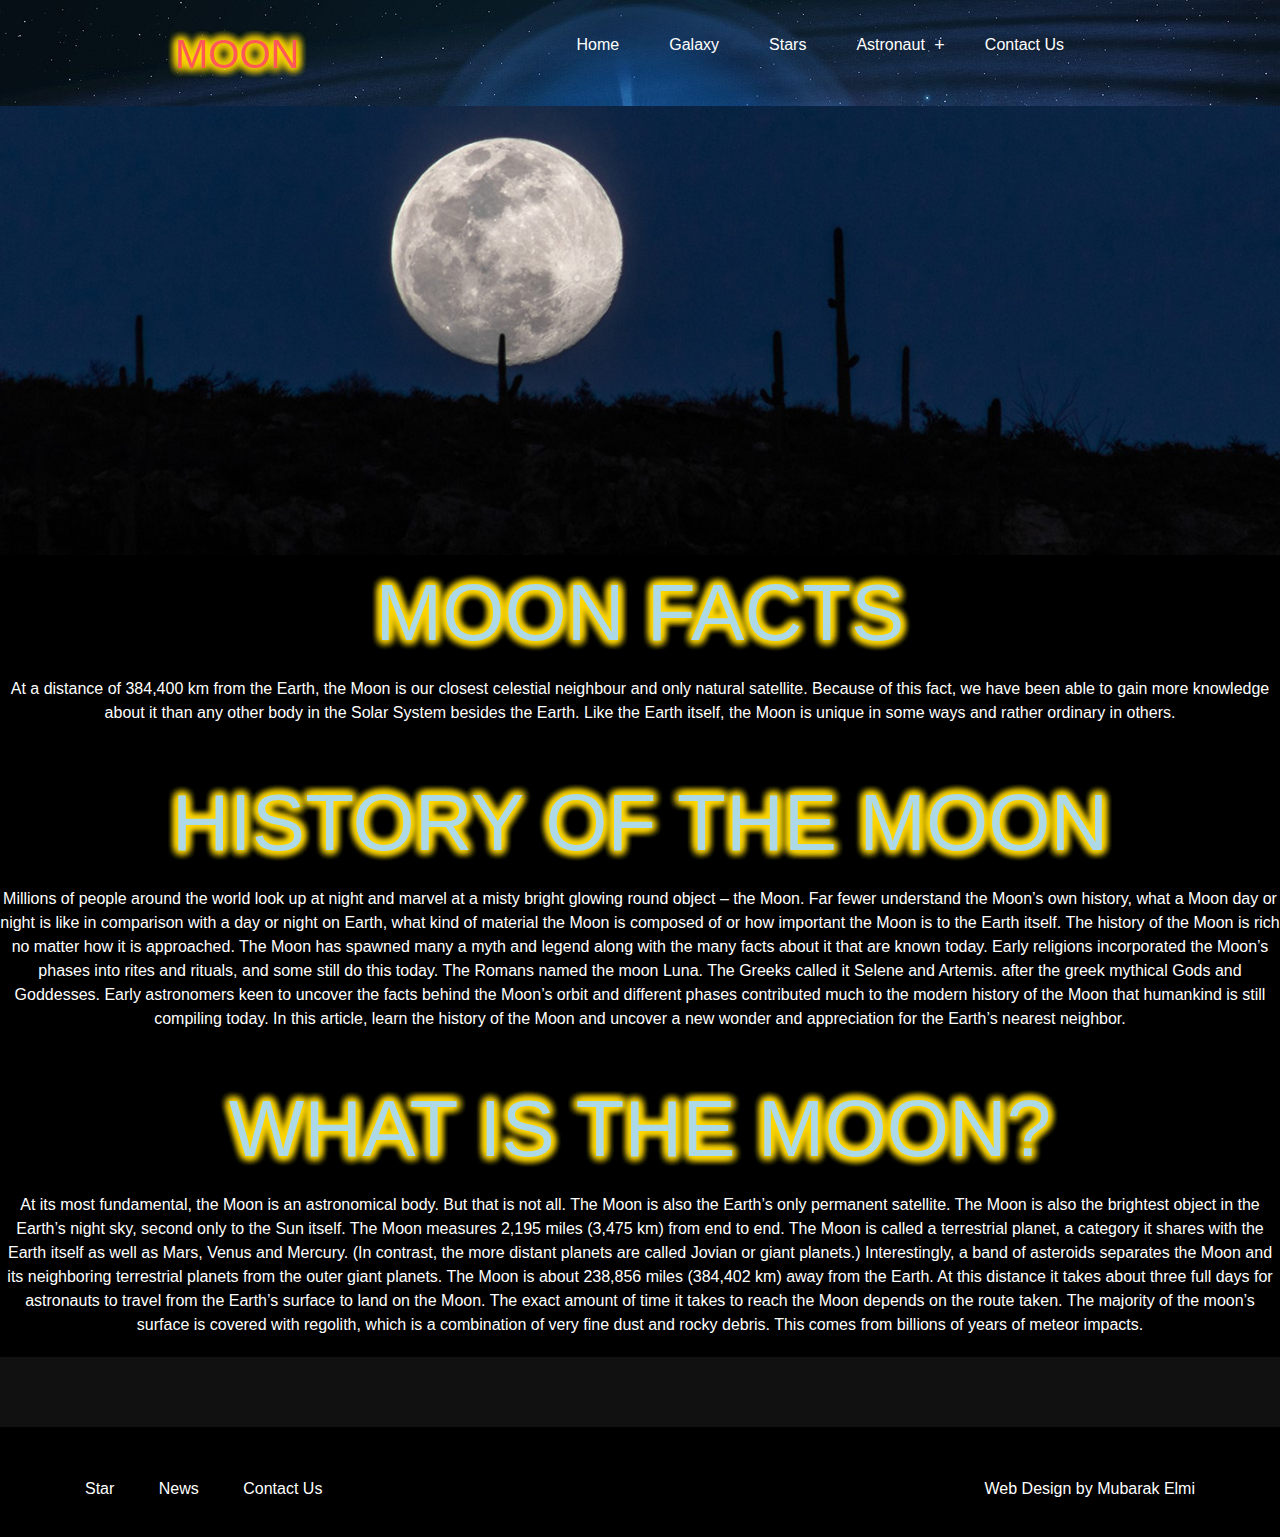
<file: Moon.html>
<!DOCTYPE html>
<html lang="en">
<head>
<title>Universe</title>
<link rel="stylesheet" href="https://stackpath.bootstrapcdn.com/bootstrap/4.4.1/css/bootstrap.min.css" 
<link rel="stylesheet" href="https://stackpath.bootstrapcdn.com/font-awesome/4.7.0/css/font-awesome.min.css"
<script src="https://code.jquery.com/jquery-3.4.1.slim.min.js" 
<script src="https://cdn.jsdelivr.net/npm/popper.js@1.16.0/dist/umd/popper.min.js" 
<script src="https://stackpath.bootstrapcdn.com/bootstrap/4.4.1/js/bootstrap.min.js" 
<script src="https://kit.fontawesome.com/a076d05399.js"></script>
  <meta charset="UTF-8">
  <meta name="viewport" content="width=device-width, initial-scale=1.0">
  <meta http-equiv="X-UA-Compatible" content="ie=edge">
  <title>Universe</title>

  <link rel="stylesheet" href="style.css" />
</head>
<body style="background-color:black;">
<header style="background-image: url('foto/gfgf.jpg');">
    <div class="container">
      <div class="brand">
        <h2><span>MOON</span></h2>
      </div>

      <div class="mobile-nav">
        <a href="#" class="open-menu">MENU</a>
      </div>

      <nav class="navbar">
        <ul class="menu">
          <li class="menu-item">
            <a href="index.html">Home</a>
          </li>
          <li class="menu-item">
            <a href="Galaxy.html">Galaxy</a>
          </li>
		   <li class="menu-item">
            <a href="https://stars.chromeexperiments.com/">Stars</a>
          </li>
          <li class="menu-item has-sub-menu">
            <a href="Astronaut.html">Astronaut</a>

            <ul class="sub-menu">
              <li class="menu-item">
                <a href="Nasa.html">Nasa</a>
              </li>
              
              <li class="menu-item has-sub-menu">
                <a href="space x.html">space x</a>
                
                <ul class="sub-menu">
                  <li class="menu-item">
                    <a href="Moon.html">Moon</a>
                  </li>
                  <li class="menu-item">
                    <a href="Sun.html">Sun</a>
                  </li>
                </ul>
              </li>
            </ul>
          </li>
          <li class="menu-item">
            <a href="contact Us.html">Contact Us</a>
          </li>
        </ul>
        <a href="#" class="close-menu">Close Menu</a>
      </nav>
    </div>
  </header>
<img src="foto/5990293_030620-cc-shutterstock-super-worm-moon-img1.jpg" class="img-fluid" alt="Responsive image">
<h2><center style="color:lightblue">MOON FACTS</center></h2>
<p><center style="color:white">At a distance of 384,400 km from the Earth, the Moon is our closest celestial neighbour and only natural satellite. Because of this fact, we have been able to gain more knowledge about it than any other body in the Solar System besides the Earth. Like the Earth itself, the Moon is unique in some ways and rather ordinary in others.</center></p>
<br/>
<h2><center style="color:lightblue">HISTORY OF THE MOON</center></h2>
<p><center style="color:white">Millions of people around the world look up at night and marvel at a misty bright glowing round object – the Moon.

Far fewer understand the Moon’s own history, what a Moon day or night is like in comparison with a day or night on Earth, what kind of material the Moon is composed of or how important the Moon is to the Earth itself.

The history of the Moon is rich no matter how it is approached. The Moon has spawned many a myth and legend along with the many facts about it that are known today. Early religions incorporated the Moon’s phases into rites and rituals, and some still do this today.

The Romans named the moon Luna. The Greeks called it Selene and Artemis. after the greek mythical Gods and Goddesses.

Early astronomers keen to uncover the facts behind the Moon’s orbit and different phases contributed much to the modern history of the Moon that humankind is still compiling today. In this article, learn the history of the Moon and uncover a new wonder and appreciation for the Earth’s nearest neighbor.</center></p>
<br/>
<h2><center style="color:lightblue">WHAT IS THE MOON?</center></h2>
<p><center style="color:white">At its most fundamental, the Moon is an astronomical body. But that is not all. The Moon is also the Earth’s only permanent satellite.

The Moon is also the brightest object in the Earth’s night sky, second only to the Sun itself.

The Moon measures 2,195 miles (3,475 km) from end to end.

The Moon is called a terrestrial planet, a category it shares with the Earth itself as well as Mars, Venus and Mercury. (In contrast, the more distant planets are called Jovian or giant planets.)

Interestingly, a band of asteroids separates the Moon and its neighboring terrestrial planets from the outer giant planets.

The Moon is about 238,856 miles (384,402 km) away from the Earth. At this distance it takes about three full days for astronauts to travel from the Earth’s surface to land on the Moon.

The exact amount of time it takes to reach the Moon depends on the route taken. The majority of the moon’s surface is covered with regolith, which is a combination of very fine dust and rocky debris. This comes from billions of years of meteor impacts.

 </center></p>




<!----Footer----->
<footer class="ct-footer">
                <div class="ct-footer-post">
                    <div class="container">
                        <div class="inner-left">
                            <ul>
                                <li>
                                    <a href="https://stars.chromeexperiments.com/">Star</a>
                                </li>
                                <li>
                                    <a href="index.html">News</a>
                                </li>
                                <li>
                                    <a href="contact Us.html">Contact Us</a>
                                </li>
                            </ul>
                        </div>
                        <div class="inner-right">
                         
                            <p>
                               Web Design by Mubarak Elmi 
                            </p>
                        </div>
                    </div>
                </div>
            </footer>

</body>
</html>
</file>
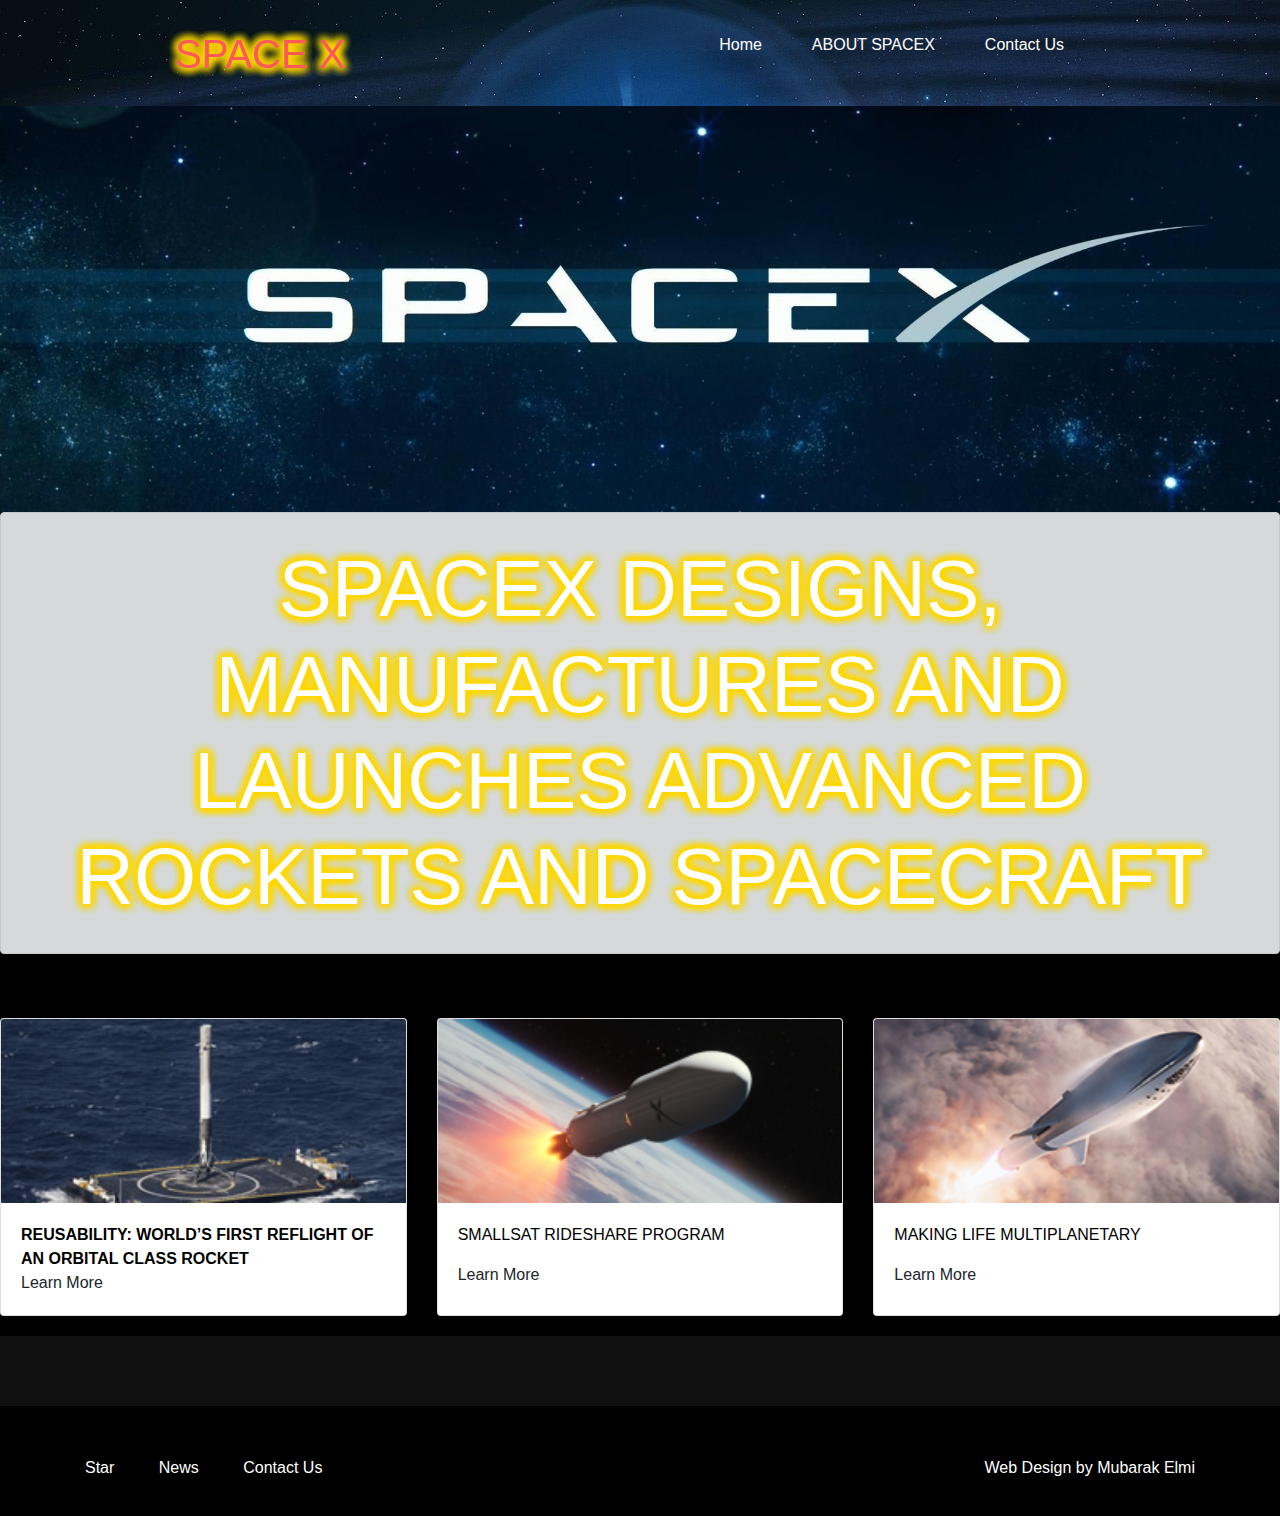
<file: space x.html>
<!DOCTYPE html>
<html lang="en">
<head>
<title>Universe</title>
<link rel="stylesheet" href="https://stackpath.bootstrapcdn.com/bootstrap/4.4.1/css/bootstrap.min.css" 
<link rel="stylesheet" href="https://stackpath.bootstrapcdn.com/font-awesome/4.7.0/css/font-awesome.min.css"
<script src="https://code.jquery.com/jquery-3.4.1.slim.min.js" 
<script src="https://cdn.jsdelivr.net/npm/popper.js@1.16.0/dist/umd/popper.min.js" 
<script src="https://stackpath.bootstrapcdn.com/bootstrap/4.4.1/js/bootstrap.min.js" 
<script src="https://kit.fontawesome.com/a076d05399.js"></script>
  <meta charset="UTF-8">
  <meta name="viewport" content="width=device-width, initial-scale=1.0">
  <meta http-equiv="X-UA-Compatible" content="ie=edge">
  <title>Universe</title>

  <link rel="stylesheet" href="style.css" />
</head>
<body style="background-color:black;">
<header style="background-image: url('foto/gfgf.jpg');">
    <div class="container">
      <div class="brand">
        <h2><span>SPACE X</span></h2>
      </div>

      <div class="mobile-nav">
        <a href="#" class="open-menu">MENU</a>
      </div>

      <nav class="navbar">
        <ul class="menu">
          <li class="menu-item">
            <a href="index.html">Home</a>
          </li>
          <li class="menu-item">
            <a href="ABOUT SPACEX.html">ABOUT SPACEX</a>
          </li>
		 
          <li class="menu-item">
            <a href="contact Us.html">Contact Us</a>
          </li>
        </ul>
        <a href="#" class="close-menu">Close Menu</a>
      </nav>
    </div>
  </header>
<img src="foto/7ec2fb17e91e7dd29be6d7496c5736e61.jpg" class="img-fluid" alt="Responsive image">
<div class="alert alert-dark" role="alert"><a href="#" class="alert-link"><h2><P><center>SPACEX DESIGNS, MANUFACTURES AND LAUNCHES ADVANCED ROCKETS AND SPACECRAFT</center></p></h2></div>
<br/>
<br/>
<div class="card-deck">
  <div class="card">
    <img src="foto/home_block_reusable.jpg" class="card-img-top">
    <div class="card-body">
      <p class="card-text"style="color:black">REUSABILITY: WORLD’S FIRST REFLIGHT OF AN ORBITAL CLASS ROCKET</p>
       <a href="https://www.spacex.com/news/2013/03/31/reusability-key-making-human-life-multi-planetary"target="_blank class="btn btn-primary">Learn More</a>
    </div>
  </div>
  <div class="card">
    <img src="foto/rideshare256x116.jpg" class="card-img-top" >
    <div class="card-body">
      <p class="card-text"style="color:black">SMALLSAT RIDESHARE PROGRAM</p>
       <a href="https://www.spacex.com/smallsat"target="_blank class="btn btn-primary">Learn More</a>
    </div>
  </div>
  <div class="card">
    <img src="foto/multiplanetary_thumbnail.jpg" class="card-img-top">
    <div class="card-body">
      <p class="card-text"style="color:black">MAKING LIFE MULTIPLANETARY</p>
       <a href="https://www.spacex.com/starship"target="_blank class="btn btn-primary">Learn More</a>
    </div>
  </div>
</div>



<!----Footer----->
<footer class="ct-footer">
                <div class="ct-footer-post">
                    <div class="container">
                        <div class="inner-left">
                            <ul>
                                <li>
                                    <a href="https://stars.chromeexperiments.com/">Star</a>
                                </li>
                                <li>
                                    <a href="index.html">News</a>
                                </li>
                                <li>
                                    <a href="contact Us.html">Contact Us</a>
                                </li>
                            </ul>
                        </div>
                        <div class="inner-right">
                         
                            <p>
                               Web Design by Mubarak Elmi 
                            </p>
                        </div>
                    </div>
                </div>
            </footer>

</body>
</html>
</file>
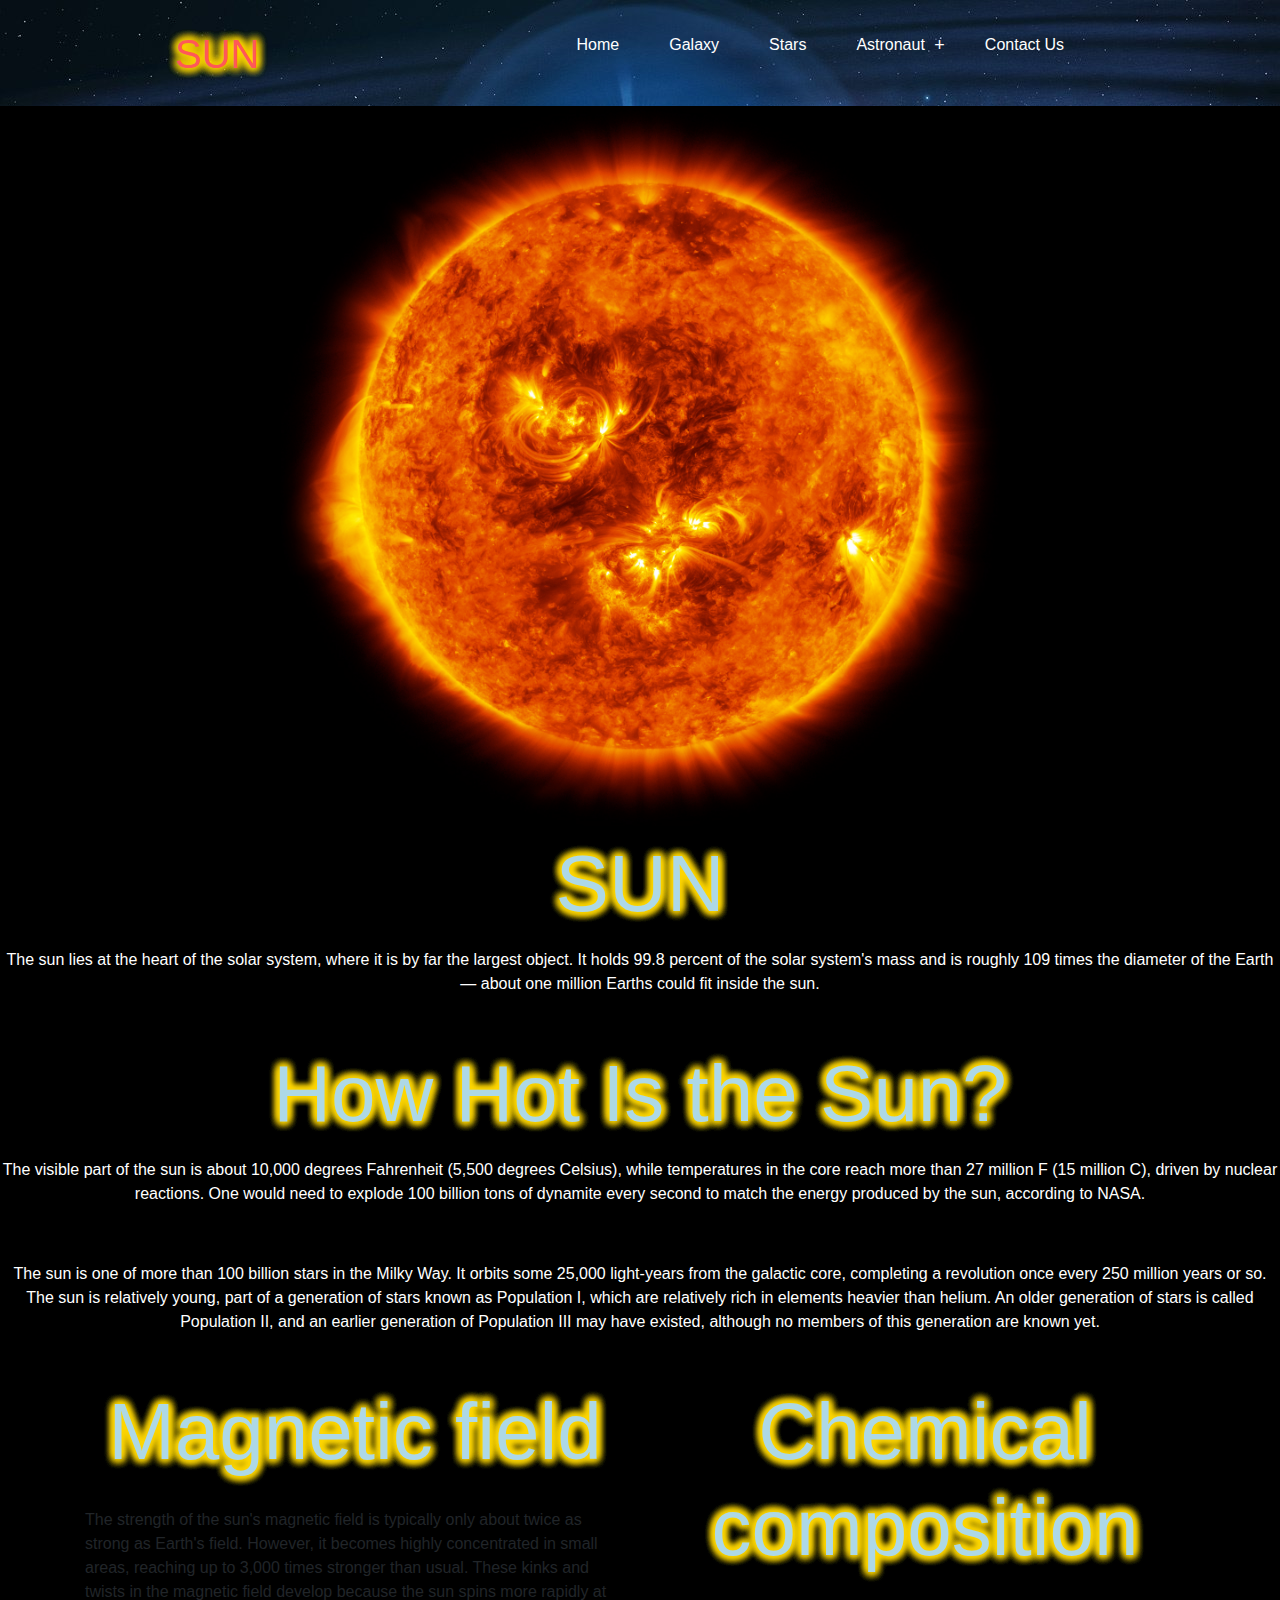
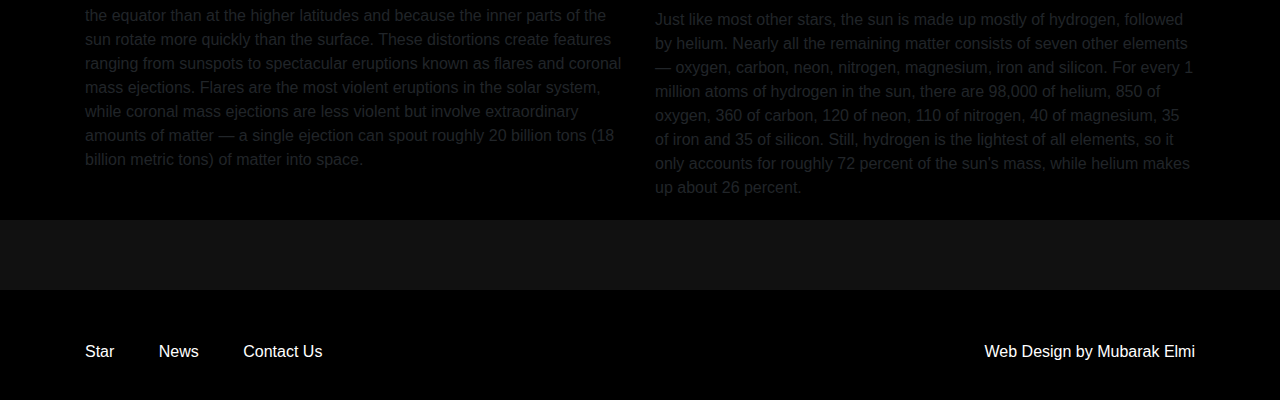
<file: Sun.html>
<!DOCTYPE html>
<html lang="en">
<head>
<title>Universe</title>
<link rel="stylesheet" href="https://stackpath.bootstrapcdn.com/bootstrap/4.4.1/css/bootstrap.min.css" 
<link rel="stylesheet" href="https://stackpath.bootstrapcdn.com/font-awesome/4.7.0/css/font-awesome.min.css"
<script src="https://code.jquery.com/jquery-3.4.1.slim.min.js" 
<script src="https://cdn.jsdelivr.net/npm/popper.js@1.16.0/dist/umd/popper.min.js" 
<script src="https://stackpath.bootstrapcdn.com/bootstrap/4.4.1/js/bootstrap.min.js" 
<script src="https://kit.fontawesome.com/a076d05399.js"></script>
  <meta charset="UTF-8">
  <meta name="viewport" content="width=device-width, initial-scale=1.0">
  <meta http-equiv="X-UA-Compatible" content="ie=edge">
  <title>Universe</title>

  <link rel="stylesheet" href="style.css" />
</head>
<body style="background-color:black;">
<header style="background-image: url('foto/gfgf.jpg');">
    <div class="container">
      <div class="brand">
        <h2><span>SUN</span></h2>
      </div>

      <div class="mobile-nav">
        <a href="#" class="open-menu">MENU</a>
      </div>

      <nav class="navbar">
        <ul class="menu">
          <li class="menu-item">
            <a href="index.html">Home</a>
          </li>
          <li class="menu-item">
            <a href="Galaxy.html">Galaxy</a>
          </li>
		   <li class="menu-item">
            <a href="https://stars.chromeexperiments.com/">Stars</a>
          </li>
          <li class="menu-item has-sub-menu">
            <a href="Astronaut.html">Astronaut</a>

            <ul class="sub-menu">
              <li class="menu-item">
                <a href="Nasa.html">Nasa</a>
              </li>
              
              <li class="menu-item has-sub-menu">
                <a href="space x.html">space x</a>
                
                <ul class="sub-menu">
                  <li class="menu-item">
                    <a href="Moon.html">Moon</a>
                  </li>
                  <li class="menu-item">
                    <a href="Sun.html">Sun</a>
                  </li>
                </ul>
              </li>
            </ul>
          </li>
          <li class="menu-item">
            <a href="contact Us.html">Contact Us</a>
          </li>
        </ul>
        <a href="#" class="close-menu">Close Menu</a>
      </nav>
    </div>
  </header>
<img src="foto/SolarFull_SeanDoran_2880FullwidthLede.jpg" class="img-fluid" alt="Responsive image">
<h2><center style="color:lightblue">SUN</center></h2>
<p><center style="color:white">The sun lies at the heart of the solar system, where it is by far the largest object. It holds 99.8 percent of the solar system's mass and is roughly 109 times the diameter of the Earth — about one million Earths could fit inside the sun. </center></p>
<br/>
<h2><center style="color:lightblue">How Hot Is the Sun?</center></h2>
<p><center style="color:white">The visible part of the sun is about 10,000 degrees Fahrenheit (5,500 degrees Celsius), while temperatures in the core reach more than 27 million F (15 million C), driven by nuclear reactions. One would need to explode 100 billion tons of dynamite every second to match the energy produced by the sun, according to NASA.</center></p>
<br/>
<p><center style="color:white">The sun is one of more than 100 billion stars in the Milky Way. It orbits some 25,000 light-years from the galactic core, completing a revolution once every 250 million years or so. The sun is relatively young, part of a generation of stars known as Population I, which are relatively rich in elements heavier than helium. An older generation of stars is called Population II, and an earlier generation of Population III may have existed, although no members of this generation are known yet. </center></p>
<br/>
<section id="about">
 <div class="container">
 <div class="row">
 <div class="col-md-6">
 <h2 style="color:lightblue">Magnetic field</h2>
 <div class="about-content">
 The strength of the sun's magnetic field is typically only about twice as strong as Earth's field. However, it becomes highly concentrated in small areas, reaching up to 3,000 times stronger than usual. These kinks and twists in the magnetic field develop because the sun spins more rapidly at the equator than at the higher latitudes and because the inner parts of the sun rotate more quickly than the surface. These distortions create features ranging from sunspots to spectacular eruptions known as flares and coronal mass ejections. Flares are the most violent eruptions in the solar system, while coronal mass ejections are less violent but involve extraordinary amounts of matter — a single ejection can spout roughly 20 billion tons (18 billion metric tons) of matter into space.
 </div>
 
 </div>
 <div class="col-md-6">
  <h2 style="color:lightblue">Chemical composition</h2>
  <br/>
  Just like most other stars, the sun is made up mostly of hydrogen, followed by helium. Nearly all the remaining matter consists of seven other elements — oxygen, carbon, neon, nitrogen, magnesium, iron and silicon. For every 1 million atoms of hydrogen in the sun, there are 98,000 of helium, 850 of oxygen, 360 of carbon, 120 of neon, 110 of nitrogen, 40 of magnesium, 35 of iron and 35 of silicon. Still, hydrogen is the lightest of all elements, so it only accounts for roughly 72 percent of the sun's mass, while helium makes up about 26 percent.
 

 </div>
</section>



<!----Footer----->
<footer class="ct-footer" >
                <div class="ct-footer-post">
                    <div class="container">
                        <div class="inner-left">
                            <ul>
                                <li>
                                    <a href="https://stars.chromeexperiments.com/">Star</a>
                                </li>
                                <li>
                                    <a href="index.html">News</a>
                                </li>
                                <li>
                                    <a href="contact Us.html">Contact Us</a>
                                </li>
                            </ul>
                        </div>
                        <div class="inner-right">
                         
                            <p>
                               Web Design by Mubarak Elmi 
                            </p>
                        </div>
                    </div>
                </div>
            </footer>

</body>
</html>
</file>
<file: style.css>
* {
  margin: 0;
  padding: 0;
  box-sizing: border-box;
}

body {
  font-family: "montserrat", sans-serif;
  background-color: black; 
}
/*-----menunun özellikleri düzeltme--*/
header {
  background-color: #222;
}
header .container {
  position: relative;
  max-width: 960px;
  padding: 15px;
  margin: 0 auto;
  display: flex;
  align-items: center;
  justify-content: space-between;
}
header .container .brand h2 {
  color: #FFF;
  font-size: 40px;
  font-weight: 900;
}
header .container .brand h2 span {
  color: #FF5858;
  font-weight: 400;
}
header .container .mobile-nav {
  display: none;
}
header .container .mobile-nav .open-menu {
  color: #FFF;
  text-decoration: none;
}
@media screen and (max-width: 767px) {
  header .container .mobile-nav {
    display: block;
  }
}
header .container .navbar .menu {
  display: flex;
  list-style-type: none;
  
}
header .container .navbar .menu .menu-item {
  position: relative;
  
}
header .container .navbar .menu .menu-item a {
  display: block;
  color: #FFF;
  text-decoration: none;
  padding: 10px 25px;
}
header .container .navbar .menu .menu-item a:hover {
  color: #FF5858;
  background-color: #323232;
}
header .container .navbar .menu .menu-item.has-sub-menu > a {
  position: relative;
  padding-right: 35px;
}
header .container .navbar .menu .menu-item.has-sub-menu > a:after {
  content: "+";
  display: block;
  position: absolute;
  top: 50%;
  right: 15px;
  transform: translateY(-50%);
  color: #FFF;
  font-size: 18px;
  font-weight: 500;
}
header .container .navbar .menu .menu-item.has-sub-menu > a:hover:after {
  color: #FF5858;
}
header .container .navbar .menu .menu-item.has-sub-menu .sub-menu {
  position: absolute;
  z-index: 999;
  opacity: 0;
  transform: translateY(-200px);
  pointer-events: none;
  transition: 0.4s ease-out;
  min-width: 100%;
  width: max-content;
  background-color: #222;
  list-style-type: none;
}
header .container .navbar .menu .menu-item.has-sub-menu .sub-menu .menu-item {
  width: 100%;
}
header .container .navbar .menu .menu-item.has-sub-menu:hover > .sub-menu {
  opacity: 1;
  transform: translateY(0);
  pointer-events: all;
}
header .container .navbar .menu .menu-item.has-sub-menu:hover > .sub-menu .sub-menu {
  top: 0;
  right: 100%;
}
header .container .navbar .close-menu {
  display: none;
  color: #FFF;
  text-decoration: none;
  text-align: center;
}
@media screen and (max-width: 767px) {
  header .container .navbar .close-menu {
    display: block;
  }
}
@media screen and (max-width: 767px) {
  header .container .navbar {
    display: block;
    position: absolute;
    top: 0;
    left: 0;
    width: 100vw;
    min-height: 100vh;
    z-index: 999;
    background-color: #222;
    opacity: 0;
    pointer-events: none;
    transition: 0.4s ease-out;
  }
  header .container .navbar.is-active {
    opacity: 1;
    pointer-events: all;
  }
  header .container .navbar .menu {
    flex-direction: column;
  }
  header .container .navbar .menu .has-sub-menu > .sub-menu {
    display: none;
    position: relative;
  }
  header .container .navbar .menu .has-sub-menu > .sub-menu .sub-menu {
    position: relative;
    top: 0;
    left: 0;
    right: 0;
  }
  header .container .navbar .menu .has-sub-menu:hover > .sub-menu {
    display: block;
  }
}


}


	
/*--------About--------*/
#about
{
  padding-top: 50px;
  padding-bottom: 50px;
  color: #555;
}
#about .btn
{
	margin-top: 20px;
	margin-bottom: 30px;
}
.about-content
{
	padding-top: 20px;
}


/*-----vid-----*/
#myVideo
{
	width:1200px;
	height:600px;
	padding-left:200px;
	transition-duration: 1s;
	
		
}
/*--------iletişim------*/
#iletişim
{
	background: #efefef;
	padding-top: 40px;
	padding-bottom: 40px;
	color: #777;
}
.iletişim-form
{
	padding: 15px;
}
/*--------iletişim------*/
#iletişim
{
	background: #efefef;
	padding-top: 40px;
	padding-bottom: 40px;
	color: #777;
}
.#iletişim-form
{
	padding: 15px;
}
.form-control
{
	border-radius: 0 !important;
	border: none !important;
}
::placeholder
{
	color: #999 !important;
}
.follow
{
	background: #fff;
	padding: 10px;
	margin: 15px;
}
/*-------Footer----*/ 
a,
a:hover,
a:focus,
a:active {
    text-decoration: none;
    color: inherit
}

a {
    -webkit-transition: all .25s ease-in-out;
    transition: all .25s ease-in-out
}

.ct-u-paddingTop10 {
    padding-top: 10px !important
}

.ct-footer {
    background-color: #111;
    padding-top: 70px;
    margin-top: 20px;
    position: relative;
}

.ct-footer-pre {
    width: 100%;
    padding-bottom: 55px;
    border-bottom: 1px solid #555;
    border-bottom: 1px solid rgba(255, 255, 255, 0.1);
}

@media (min-width:1200px) {
    .ct-footer-pre {
        display: table
    }
    .ct-footer-pre > .inner {
        display: table-cell;
        vertical-align: middle
    }
}

@media (max-width:1199px) {
    .ct-footer-pre .form-group {
        padding-top: 15px
    }
}

.ct-footer-pre span {
    font-family: 'Open Sans Condensed', sans-serif;
    color: #ebebeb;
    font-size: 30px
}

.ct-footer-pre .form-group {
    position: relative;
    margin: 0;
}

.ct-footer-pre .form-group:before,
.ct-footer-pre .form-group:after {
    content: '';
    display: table
}

.ct-footer-pre .form-group:after {
    clear: both
}

.ct-footer-pre .form-group input {
    border: 1px solid #00bff3;
    background-color: #333;
    color: #fff;
    height: 50px;
    padding: 0 30px;
    margin: 0 5px;
    border-radius: 0 !important;
}

@media (min-width:480px) {
    .ct-footer-pre .form-group input {
        width: 331px
    }
}

.ct-footer-pre .form-group button {
    height: 50px;
    position: relative;
    width: 80px;
    padding: 0
}

@media (min-width:480px) {
    .ct-footer-pre .form-group button {
        top: -1px
    }
}

@media (max-width:479px) {
    .ct-footer-pre .form-group input {
        float: left;
        width: 70%;
        margin: 0
    }
    .ct-footer-pre .form-group button {
        float: left;
        width: 30%
    }
}

.ct-footer-list {
    padding: 50px 0;
    list-style: none;
    padding-left: 0;
    display: table;
    width: 100%;
    border-bottom: 1px solid #555;
    border-bottom: 1px solid rgba(255, 255, 255, 0.1);
}

@media (max-width:479px) {
    .ct-footer-list {
        padding: 20px 0
    }
}

@media (min-width:1200px) {
    .ct-footer-list > li {
        width: 20%;
        display: table-cell;
        vertical-align: top
    }
    .ct-footer-list > li:last-child {
        width: 7%
    }
}

@media (min-width:768px) and (max-width:1199px) {
    .ct-footer-list > li {
        width: 33.3333%
    }
}

@media (min-width:480px) and (max-width:767px) {
    .ct-footer-list > li {
        width: 50%
    }
}

@media (max-width:479px) {
    .ct-footer-list > li {
        width: 100%;
        text-align: center
    }
}

@media (max-width:1199px) {
    .ct-footer-list > li {
        display: inline-block;
        float: left
    }
}

.ct-footer-list > li .ct-footer-list-header {
    font-family: 'Open Sans Condensed', sans-serif;
    color: #00bff3;
    font-size: 30px
}

.ct-footer-list > li ul {
    list-style: none;
    padding-left: 0;
}

.ct-footer-list > li ul li a {
    color: #fff;
}

.ct-footer-list > li ul li a:hover {
    text-decoration: underline
}

.ct-footer-post {
    background: #000;
    padding: 30px 0;
}

.ct-footer-post .inner-left,
.ct-footer-post .inner-right {
    padding: 20px 0
}

.ct-footer-post ul {
    list-style: none;
    padding-left: 0;
    margin: 0 -20px;
}

.ct-footer-post ul li {
    display: inline-block;
    margin: 0 20px
}

.ct-footer-post a {
    color: #fff;
}

.ct-footer-post a:hover {
    text-decoration: underline
}

.ct-footer-post p {
    color: #fff;
}

@media (min-width:768px) {
    .ct-footer-post p {
        display: inline-block
    }
    .ct-footer-post p + p {
        padding-left: 50px
    }
}

@media (min-width:992px) {
    .ct-footer-post .inner-left {
        float: left
    }
    .ct-footer-post .inner-right {
        float: right
    }
}
/*------sugal---*/
body #sugal{
	background:#000;
}
h2 {
	color:#fff;
	font-size: 80px;
	text-align: center;
	margin-top: 10px;
	text-shadow: 0px 0px 10px gold,
	            0px 0px 10px gold,
				0px 0px 10px gold,
				0px 0px 10px gold,
				0px 0px 10px gold,
				0px 0px 10px gold,
				0px 0px 10px gold;
}









/*-------tobs----*/
.title{
    font-family: sans-serif;
    color: #dc2d5e;
    text-align: center;
}
.tabContainer{
    width: 100%;
    height: 350px;
}
.tabContainer .buttonContainer{
    height: 15%;
}
.tabContainer .buttonContainer button{
    width: 25%;
    height: 100%;
    float: left;
    border: none;
    outline:none;
    cursor: pointer;
    padding: 10px;
    font-family: sans-serif;
    font-size: 18px;
    background-color: #eee;
}
.tabContainer .buttonContainer button:hover{
    background-color: #d7d4d4;
}
.tabContainer .tabPanel{
    height: 85%;
    background-color: gray;
    color: white;
    text-align: center;
    padding-top: 105px;
    box-sizing: border-box;
    font-family: sans-serif;
    font-size: 22px;
    display: none;
}
.carousel-item{
	height: 100vh;
	min-height:30px;
	background: no-repeat center center scroll;
	-webkit-background-size: cover;
	background-size: cover;
}

/*----c--*/
 #ali .container  {
  width: 100%;
  height: 100vh;
  background: linear-gradient(rgba(0, 0, 0, 0.9), rgba(0, 0, 0, 0.7)),
    url(https://i.imgur.com/hdsN8Tl.jpg) center no-repeat;
  background-size: cover;
}


#ali @keyframes blinking  {
  0% {
    background-color: #fff;
  }
  50% {
    background-color: transparent;
  }
  100% {
    background-color: #fff;
  }
}

#ali .cards-wrapper  {
  width: 80%;
  display: flex;
  justify-content: space-evenly;
  position: relative;
  top: 35%;
  left: 50%;
  transform: translateX(-50%);
}

#ali .card {
  width: 280px;
  background-color: #eee;
  display: flex;
  flex-direction: column;
  align-items: center;
  justify-content: center;
  transition: transform 0.5s;
}

#ali .card:hover  {
  transform: scale(1.1);
}

@keyframes cardAnim {
  0% {
    opacity: 0;
  }
  100% {
    opacity: 1;
  }
}

#ali .card:nth-child(1)  {
  animation: cardAnim 5s 3s backwards;
}
#ali .card:nth-child(2)  {
  animation: cardAnim 5s 4s backwards;
}
#ali .card:nth-child(3) {
  animation: cardAnim 5s 5s backwards;
}

#ali .image-top {
  width: 101%;
  height: 220px;
  object-fit: cover;
  clip-path: polygon(0 0, 100% 0, 100% 73%, 0% 100%);
}

#ali .profile-image {
  width: 120px;
  height: 120px;
  object-fit: cover;
  border-radius: 50%;
  margin-top: -110px;
  z-index: 10;
  border: 5px solid #eee;
}

#ali .card h1 {
  font-family: 'Ubuntu', sans-serif;
  font-size: 22px;
  color: #555;
  margin: 10px;
}

#ali .job {
  font-family: 'Montserrat', sans-serif;
  color: #777;
  font-weight: 300;
}

#ali .about-me {
  font-family: 'Josefin Sans', sans-serif;
  font-size: 14px;
  width: 90%;
  margin: 15px 0;
  font-style: italic;
  color: #444;
  text-align: center;
}

#ali .card button {
  width: 120px;
  padding: 7px;
  margin: 10px 0;
  background-color: tomato;
  border: none;
  outline: none;
  border-radius: 25px;
  font-family: 'Josefin Sans', sans-serif;
  color: #eee;
  box-shadow: 5px 5px 20px rgba(0, 0, 0, 0.4);
}

#ali .card:hover button {
  animation: buttonRotation 0.5s 0.5s linear;
}

 @keyframes buttonRotation {
  0% {
    transform: scale(1) rotateZ(0);
  }
  25% {
    transform: scale(1.2) rotateZ(5deg);
  }
  50% {
    transform: scale(1.3) rotateZ(-5deg);
  }
  75% {
    transform: scale(1.4) rotateZ(5deg);
  }
  100% {
    transform: scale(1) rotateZ(0);
  }
}

#ali .social-icons {
  width: 150px;
  list-style: none;
  display: flex;
  justify-content: space-evenly;
  margin: 10px 0 20px 0;
  border-top: 1px solid #999;
  padding-top: 20px;
}

#ali .social-icons i {
  font-size: 18px;
}

#ali .fa-facebook-f {
  color: #3b5999;
}
#ali .fa-youtube {
  color: #cd201f;
}
#ali .fa-twitter {
  color: #55acee;
}
#ali .fa-facebook-f {
  color: #3b5999;
}
#ali .fa-google-plus {
  color: #dd4b39;
}
</file>
